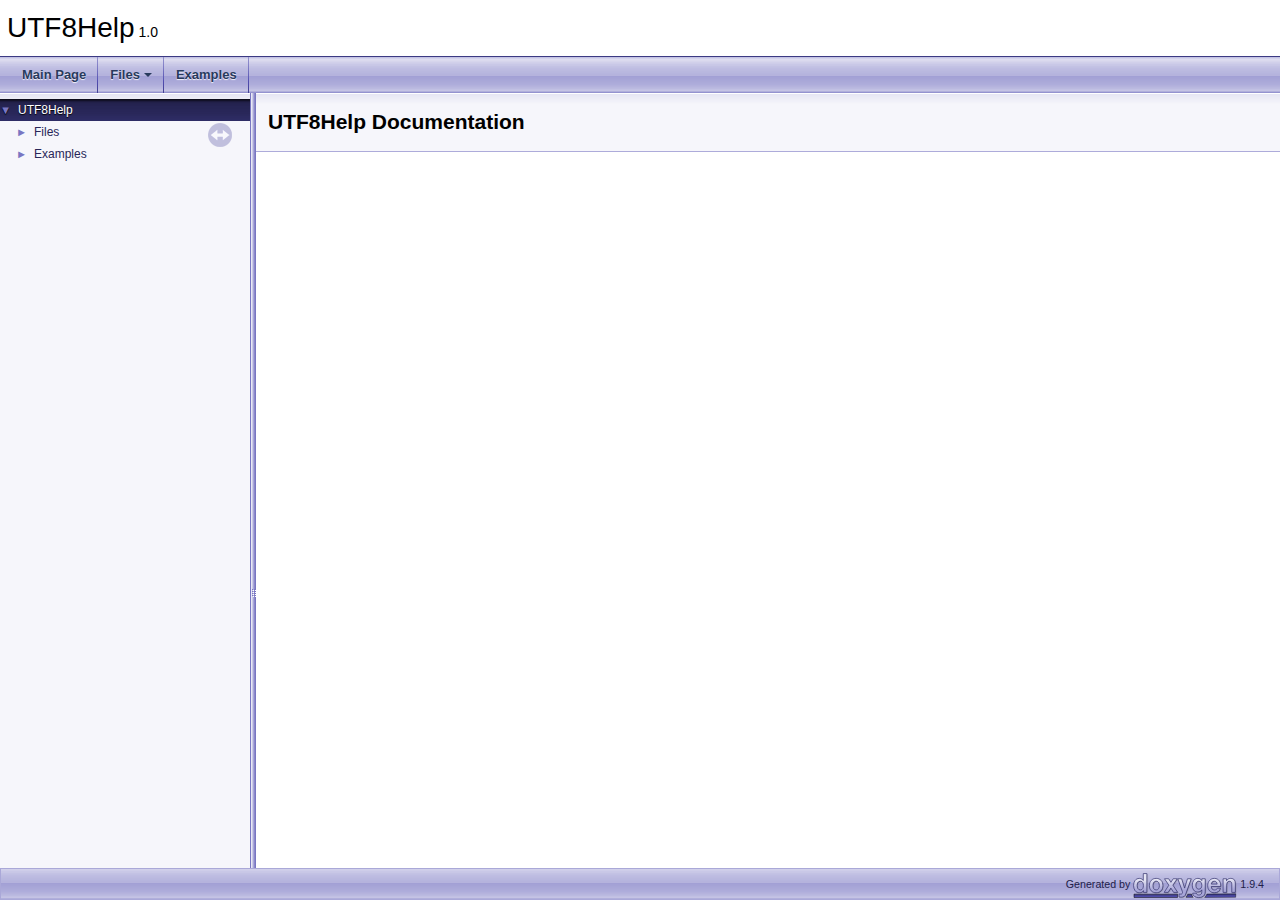
<file: html/index.html>
<!DOCTYPE html PUBLIC "-//W3C//DTD XHTML 1.0 Transitional//EN" "https://www.w3.org/TR/xhtml1/DTD/xhtml1-transitional.dtd">
<html xmlns="http://www.w3.org/1999/xhtml">
<head>
<meta http-equiv="Content-Type" content="text/xhtml;charset=UTF-8"/>
<meta http-equiv="X-UA-Compatible" content="IE=11"/>
<meta name="generator" content="Doxygen 1.9.4"/>
<meta name="viewport" content="width=device-width, initial-scale=1"/>
<title>UTF8Help: Main Page</title>
<link href="tabs.css" rel="stylesheet" type="text/css"/>
<script type="text/javascript" src="jquery.js"></script>
<script type="text/javascript" src="dynsections.js"></script>
<link href="navtree.css" rel="stylesheet" type="text/css"/>
<script type="text/javascript" src="resize.js"></script>
<script type="text/javascript" src="navtreedata.js"></script>
<script type="text/javascript" src="navtree.js"></script>
<link href="doxygen.css" rel="stylesheet" type="text/css" />
</head>
<body>
<div id="top"><!-- do not remove this div, it is closed by doxygen! -->
<div id="titlearea">
<table cellspacing="0" cellpadding="0">
 <tbody>
 <tr id="projectrow">
  <td id="projectalign">
   <div id="projectname">UTF8Help<span id="projectnumber">&#160;1.0</span>
   </div>
  </td>
 </tr>
 </tbody>
</table>
</div>
<!-- end header part -->
<!-- Generated by Doxygen 1.9.4 -->
<script type="text/javascript" src="menudata.js"></script>
<script type="text/javascript" src="menu.js"></script>
<script type="text/javascript">
/* @license magnet:?xt=urn:btih:d3d9a9a6595521f9666a5e94cc830dab83b65699&amp;dn=expat.txt MIT */
$(function() {
  initMenu('',false,false,'search.php','Search');
});
/* @license-end */
</script>
<div id="main-nav"></div>
</div><!-- top -->
<div id="side-nav" class="ui-resizable side-nav-resizable">
  <div id="nav-tree">
    <div id="nav-tree-contents">
      <div id="nav-sync" class="sync"></div>
    </div>
  </div>
  <div id="splitbar" style="-moz-user-select:none;" 
       class="ui-resizable-handle">
  </div>
</div>
<script type="text/javascript">
/* @license magnet:?xt=urn:btih:d3d9a9a6595521f9666a5e94cc830dab83b65699&amp;dn=expat.txt MIT */
$(document).ready(function(){initNavTree('index.html',''); initResizable(); });
/* @license-end */
</script>
<div id="doc-content">
<div class="header">
  <div class="headertitle"><div class="title">UTF8Help Documentation</div></div>
</div><!--header-->
<div class="contents">
</div><!-- contents -->
</div><!-- doc-content -->
<!-- start footer part -->
<div id="nav-path" class="navpath"><!-- id is needed for treeview function! -->
  <ul>
    <li class="footer">Generated by <a href="https://www.doxygen.org/index.html"><img class="footer" src="doxygen.svg" width="104" height="31" alt="doxygen"/></a> 1.9.4 </li>
  </ul>
</div>
</body>
</html>
</file>
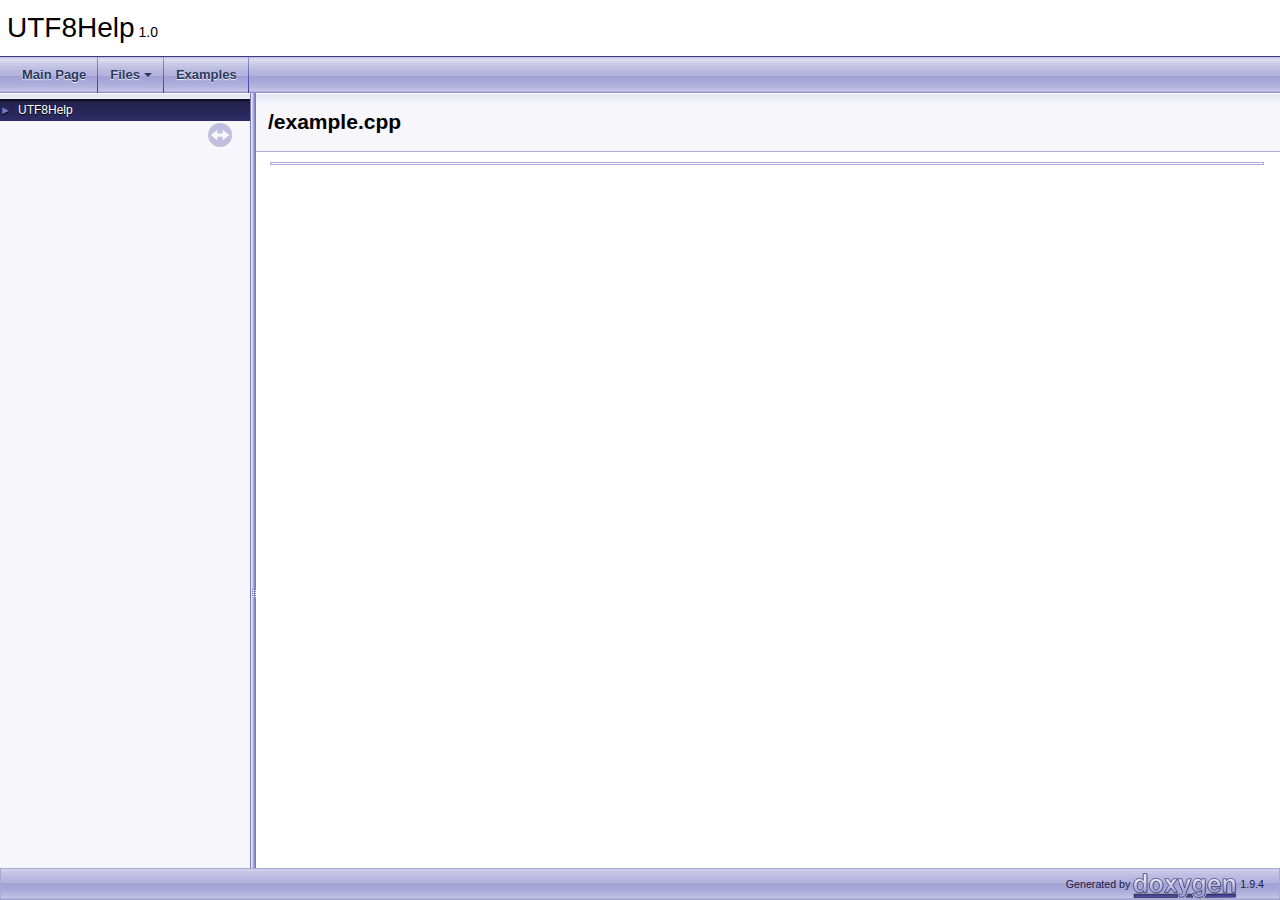
<file: html/_2example_8cpp-example.html>
<!DOCTYPE html PUBLIC "-//W3C//DTD XHTML 1.0 Transitional//EN" "https://www.w3.org/TR/xhtml1/DTD/xhtml1-transitional.dtd">
<html xmlns="http://www.w3.org/1999/xhtml">
<head>
<meta http-equiv="Content-Type" content="text/xhtml;charset=UTF-8"/>
<meta http-equiv="X-UA-Compatible" content="IE=11"/>
<meta name="generator" content="Doxygen 1.9.4"/>
<meta name="viewport" content="width=device-width, initial-scale=1"/>
<title>UTF8Help: /example.cpp</title>
<link href="tabs.css" rel="stylesheet" type="text/css"/>
<script type="text/javascript" src="jquery.js"></script>
<script type="text/javascript" src="dynsections.js"></script>
<link href="navtree.css" rel="stylesheet" type="text/css"/>
<script type="text/javascript" src="resize.js"></script>
<script type="text/javascript" src="navtreedata.js"></script>
<script type="text/javascript" src="navtree.js"></script>
<link href="doxygen.css" rel="stylesheet" type="text/css" />
</head>
<body>
<div id="top"><!-- do not remove this div, it is closed by doxygen! -->
<div id="titlearea">
<table cellspacing="0" cellpadding="0">
 <tbody>
 <tr id="projectrow">
  <td id="projectalign">
   <div id="projectname">UTF8Help<span id="projectnumber">&#160;1.0</span>
   </div>
  </td>
 </tr>
 </tbody>
</table>
</div>
<!-- end header part -->
<!-- Generated by Doxygen 1.9.4 -->
<script type="text/javascript" src="menudata.js"></script>
<script type="text/javascript" src="menu.js"></script>
<script type="text/javascript">
/* @license magnet:?xt=urn:btih:d3d9a9a6595521f9666a5e94cc830dab83b65699&amp;dn=expat.txt MIT */
$(function() {
  initMenu('',false,false,'search.php','Search');
});
/* @license-end */
</script>
<div id="main-nav"></div>
</div><!-- top -->
<div id="side-nav" class="ui-resizable side-nav-resizable">
  <div id="nav-tree">
    <div id="nav-tree-contents">
      <div id="nav-sync" class="sync"></div>
    </div>
  </div>
  <div id="splitbar" style="-moz-user-select:none;" 
       class="ui-resizable-handle">
  </div>
</div>
<script type="text/javascript">
/* @license magnet:?xt=urn:btih:d3d9a9a6595521f9666a5e94cc830dab83b65699&amp;dn=expat.txt MIT */
$(document).ready(function(){initNavTree('_2example_8cpp-example.html',''); initResizable(); });
/* @license-end */
</script>
<div id="doc-content">
<div class="header">
  <div class="headertitle"><div class="title">/example.cpp</div></div>
</div><!--header-->
<div class="contents">
<div class="fragment"> </div><!-- fragment --> </div><!-- contents -->
</div><!-- doc-content -->
<!-- start footer part -->
<div id="nav-path" class="navpath"><!-- id is needed for treeview function! -->
  <ul>
    <li class="footer">Generated by <a href="https://www.doxygen.org/index.html"><img class="footer" src="doxygen.svg" width="104" height="31" alt="doxygen"/></a> 1.9.4 </li>
  </ul>
</div>
</body>
</html>
</file>
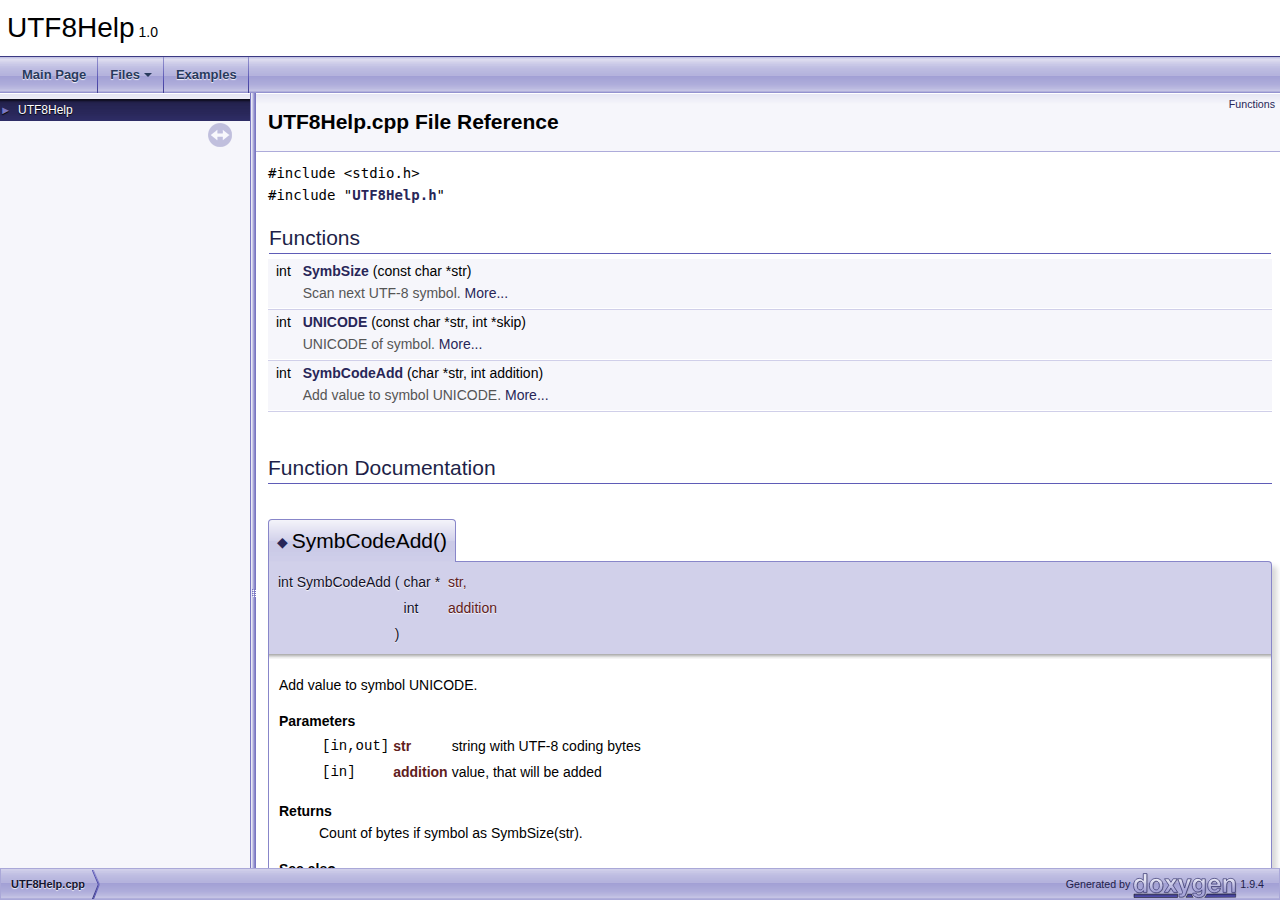
<file: html/_u_t_f8_help_8cpp.html>
<!DOCTYPE html PUBLIC "-//W3C//DTD XHTML 1.0 Transitional//EN" "https://www.w3.org/TR/xhtml1/DTD/xhtml1-transitional.dtd">
<html xmlns="http://www.w3.org/1999/xhtml">
<head>
<meta http-equiv="Content-Type" content="text/xhtml;charset=UTF-8"/>
<meta http-equiv="X-UA-Compatible" content="IE=11"/>
<meta name="generator" content="Doxygen 1.9.4"/>
<meta name="viewport" content="width=device-width, initial-scale=1"/>
<title>UTF8Help: UTF8Help.cpp File Reference</title>
<link href="tabs.css" rel="stylesheet" type="text/css"/>
<script type="text/javascript" src="jquery.js"></script>
<script type="text/javascript" src="dynsections.js"></script>
<link href="navtree.css" rel="stylesheet" type="text/css"/>
<script type="text/javascript" src="resize.js"></script>
<script type="text/javascript" src="navtreedata.js"></script>
<script type="text/javascript" src="navtree.js"></script>
<link href="doxygen.css" rel="stylesheet" type="text/css" />
</head>
<body>
<div id="top"><!-- do not remove this div, it is closed by doxygen! -->
<div id="titlearea">
<table cellspacing="0" cellpadding="0">
 <tbody>
 <tr id="projectrow">
  <td id="projectalign">
   <div id="projectname">UTF8Help<span id="projectnumber">&#160;1.0</span>
   </div>
  </td>
 </tr>
 </tbody>
</table>
</div>
<!-- end header part -->
<!-- Generated by Doxygen 1.9.4 -->
<script type="text/javascript" src="menudata.js"></script>
<script type="text/javascript" src="menu.js"></script>
<script type="text/javascript">
/* @license magnet:?xt=urn:btih:d3d9a9a6595521f9666a5e94cc830dab83b65699&amp;dn=expat.txt MIT */
$(function() {
  initMenu('',false,false,'search.php','Search');
});
/* @license-end */
</script>
<div id="main-nav"></div>
</div><!-- top -->
<div id="side-nav" class="ui-resizable side-nav-resizable">
  <div id="nav-tree">
    <div id="nav-tree-contents">
      <div id="nav-sync" class="sync"></div>
    </div>
  </div>
  <div id="splitbar" style="-moz-user-select:none;" 
       class="ui-resizable-handle">
  </div>
</div>
<script type="text/javascript">
/* @license magnet:?xt=urn:btih:d3d9a9a6595521f9666a5e94cc830dab83b65699&amp;dn=expat.txt MIT */
$(document).ready(function(){initNavTree('_u_t_f8_help_8cpp.html',''); initResizable(); });
/* @license-end */
</script>
<div id="doc-content">
<div class="header">
  <div class="summary">
<a href="#func-members">Functions</a>  </div>
  <div class="headertitle"><div class="title">UTF8Help.cpp File Reference</div></div>
</div><!--header-->
<div class="contents">
<div class="textblock"><code>#include &lt;stdio.h&gt;</code><br />
<code>#include &quot;<a class="el" href="_u_t_f8_help_8h_source.html">UTF8Help.h</a>&quot;</code><br />
</div><table class="memberdecls">
<tr class="heading"><td colspan="2"><h2 class="groupheader"><a id="func-members" name="func-members"></a>
Functions</h2></td></tr>
<tr class="memitem:a767e2b82d86d12be4941befbc778f289"><td class="memItemLeft" align="right" valign="top">int&#160;</td><td class="memItemRight" valign="bottom"><a class="el" href="_u_t_f8_help_8cpp.html#a767e2b82d86d12be4941befbc778f289">SymbSize</a> (const char *str)</td></tr>
<tr class="memdesc:a767e2b82d86d12be4941befbc778f289"><td class="mdescLeft">&#160;</td><td class="mdescRight">Scan next UTF-8 symbol.  <a href="_u_t_f8_help_8cpp.html#a767e2b82d86d12be4941befbc778f289">More...</a><br /></td></tr>
<tr class="separator:a767e2b82d86d12be4941befbc778f289"><td class="memSeparator" colspan="2">&#160;</td></tr>
<tr class="memitem:aa15079cd4887693b314e3a756ffab675"><td class="memItemLeft" align="right" valign="top">int&#160;</td><td class="memItemRight" valign="bottom"><a class="el" href="_u_t_f8_help_8cpp.html#aa15079cd4887693b314e3a756ffab675">UNICODE</a> (const char *str, int *skip)</td></tr>
<tr class="memdesc:aa15079cd4887693b314e3a756ffab675"><td class="mdescLeft">&#160;</td><td class="mdescRight">UNICODE of symbol.  <a href="_u_t_f8_help_8cpp.html#aa15079cd4887693b314e3a756ffab675">More...</a><br /></td></tr>
<tr class="separator:aa15079cd4887693b314e3a756ffab675"><td class="memSeparator" colspan="2">&#160;</td></tr>
<tr class="memitem:a9e73752aab5261cfc3b04923bfe0130e"><td class="memItemLeft" align="right" valign="top">int&#160;</td><td class="memItemRight" valign="bottom"><a class="el" href="_u_t_f8_help_8cpp.html#a9e73752aab5261cfc3b04923bfe0130e">SymbCodeAdd</a> (char *str, int addition)</td></tr>
<tr class="memdesc:a9e73752aab5261cfc3b04923bfe0130e"><td class="mdescLeft">&#160;</td><td class="mdescRight">Add value to symbol UNICODE.  <a href="_u_t_f8_help_8cpp.html#a9e73752aab5261cfc3b04923bfe0130e">More...</a><br /></td></tr>
<tr class="separator:a9e73752aab5261cfc3b04923bfe0130e"><td class="memSeparator" colspan="2">&#160;</td></tr>
</table>
<h2 class="groupheader">Function Documentation</h2>
<a id="a9e73752aab5261cfc3b04923bfe0130e" name="a9e73752aab5261cfc3b04923bfe0130e"></a>
<h2 class="memtitle"><span class="permalink"><a href="#a9e73752aab5261cfc3b04923bfe0130e">&#9670;&nbsp;</a></span>SymbCodeAdd()</h2>

<div class="memitem">
<div class="memproto">
      <table class="memname">
        <tr>
          <td class="memname">int SymbCodeAdd </td>
          <td>(</td>
          <td class="paramtype">char *&#160;</td>
          <td class="paramname"><em>str</em>, </td>
        </tr>
        <tr>
          <td class="paramkey"></td>
          <td></td>
          <td class="paramtype">int&#160;</td>
          <td class="paramname"><em>addition</em>&#160;</td>
        </tr>
        <tr>
          <td></td>
          <td>)</td>
          <td></td><td></td>
        </tr>
      </table>
</div><div class="memdoc">

<p>Add value to symbol UNICODE. </p>
<dl class="params"><dt>Parameters</dt><dd>
  <table class="params">
    <tr><td class="paramdir">[in,out]</td><td class="paramname">str</td><td>string with UTF-8 coding bytes </td></tr>
    <tr><td class="paramdir">[in]</td><td class="paramname">addition</td><td>value, that will be added</td></tr>
  </table>
  </dd>
</dl>
<dl class="section return"><dt>Returns</dt><dd>Count of bytes if symbol as SymbSize(str).</dd></dl>
<dl class="section see"><dt>See also</dt><dd><a class="el" href="_u_t_f8_help_8h.html#a767e2b82d86d12be4941befbc778f289" title="Scan next UTF-8 symbol.">SymbSize</a></dd></dl>
<dl class="section warning"><dt>Warning</dt><dd>Overflowing of 21 bits (max number of significal bits in UTF-8) leads to undefined behaviour </dd></dl>
<dl class="section examples"><dt>Examples</dt><dd><a class="el" href="example_8cpp-example.html#a2">example.cpp</a>.</dd>
</dl>

</div>
</div>
<a id="a767e2b82d86d12be4941befbc778f289" name="a767e2b82d86d12be4941befbc778f289"></a>
<h2 class="memtitle"><span class="permalink"><a href="#a767e2b82d86d12be4941befbc778f289">&#9670;&nbsp;</a></span>SymbSize()</h2>

<div class="memitem">
<div class="memproto">
      <table class="memname">
        <tr>
          <td class="memname">int SymbSize </td>
          <td>(</td>
          <td class="paramtype">const char *&#160;</td>
          <td class="paramname"><em>str</em></td><td>)</td>
          <td></td>
        </tr>
      </table>
</div><div class="memdoc">

<p>Scan next UTF-8 symbol. </p>
<dl class="params"><dt>Parameters</dt><dd>
  <table class="params">
    <tr><td class="paramdir">[in]</td><td class="paramname">str</td><td>string with UTF-8 coding bytes</td></tr>
  </table>
  </dd>
</dl>
<dl class="section return"><dt>Returns</dt><dd>Count of bytes in sympol which pointer str points. If str point at uncorrect byte, return 0. If str point at inner byte, return count of bytes to end but as negative value. </dd></dl>

</div>
</div>
<a id="aa15079cd4887693b314e3a756ffab675" name="aa15079cd4887693b314e3a756ffab675"></a>
<h2 class="memtitle"><span class="permalink"><a href="#aa15079cd4887693b314e3a756ffab675">&#9670;&nbsp;</a></span>UNICODE()</h2>

<div class="memitem">
<div class="memproto">
      <table class="memname">
        <tr>
          <td class="memname">int UNICODE </td>
          <td>(</td>
          <td class="paramtype">const char *&#160;</td>
          <td class="paramname"><em>str</em>, </td>
        </tr>
        <tr>
          <td class="paramkey"></td>
          <td></td>
          <td class="paramtype">int *&#160;</td>
          <td class="paramname"><em>skip</em> = <code>nullptr</code>&#160;</td>
        </tr>
        <tr>
          <td></td>
          <td>)</td>
          <td></td><td></td>
        </tr>
      </table>
</div><div class="memdoc">

<p>UNICODE of symbol. </p>
<dl class="params"><dt>Parameters</dt><dd>
  <table class="params">
    <tr><td class="paramdir">[in]</td><td class="paramname">str</td><td>string with UTF-8 coding bytes </td></tr>
    <tr><td class="paramdir">[out]</td><td class="paramname">skip</td><td>(optional) write size of readed symbol as SymbSize</td></tr>
  </table>
  </dd>
</dl>
<dl class="section return"><dt>Returns</dt><dd>Return UNICODE of symbol that str points at.</dd></dl>
<dl class="section see"><dt>See also</dt><dd><a class="el" href="_u_t_f8_help_8h.html#a767e2b82d86d12be4941befbc778f289" title="Scan next UTF-8 symbol.">SymbSize</a> </dd></dl>
<dl class="section examples"><dt>Examples</dt><dd><a class="el" href="example_8cpp-example.html#a1">example.cpp</a>.</dd>
</dl>

</div>
</div>
</div><!-- contents -->
</div><!-- doc-content -->
<!-- start footer part -->
<div id="nav-path" class="navpath"><!-- id is needed for treeview function! -->
  <ul>
    <li class="navelem"><a class="el" href="_u_t_f8_help_8cpp.html">UTF8Help.cpp</a></li>
    <li class="footer">Generated by <a href="https://www.doxygen.org/index.html"><img class="footer" src="doxygen.svg" width="104" height="31" alt="doxygen"/></a> 1.9.4 </li>
  </ul>
</div>
</body>
</html>
</file>
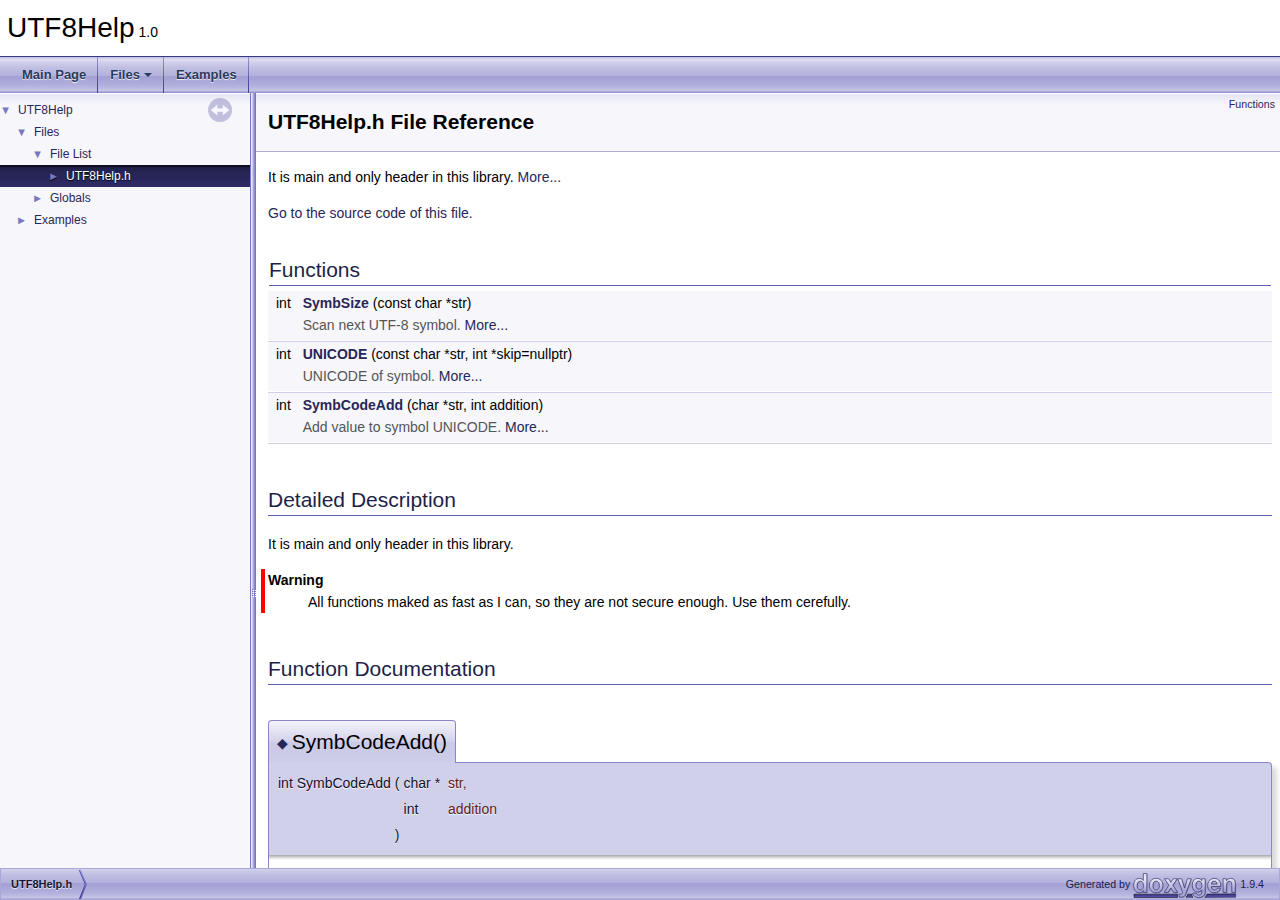
<file: html/_u_t_f8_help_8h.html>
<!DOCTYPE html PUBLIC "-//W3C//DTD XHTML 1.0 Transitional//EN" "https://www.w3.org/TR/xhtml1/DTD/xhtml1-transitional.dtd">
<html xmlns="http://www.w3.org/1999/xhtml">
<head>
<meta http-equiv="Content-Type" content="text/xhtml;charset=UTF-8"/>
<meta http-equiv="X-UA-Compatible" content="IE=11"/>
<meta name="generator" content="Doxygen 1.9.4"/>
<meta name="viewport" content="width=device-width, initial-scale=1"/>
<title>UTF8Help: UTF8Help.h File Reference</title>
<link href="tabs.css" rel="stylesheet" type="text/css"/>
<script type="text/javascript" src="jquery.js"></script>
<script type="text/javascript" src="dynsections.js"></script>
<link href="navtree.css" rel="stylesheet" type="text/css"/>
<script type="text/javascript" src="resize.js"></script>
<script type="text/javascript" src="navtreedata.js"></script>
<script type="text/javascript" src="navtree.js"></script>
<link href="doxygen.css" rel="stylesheet" type="text/css" />
</head>
<body>
<div id="top"><!-- do not remove this div, it is closed by doxygen! -->
<div id="titlearea">
<table cellspacing="0" cellpadding="0">
 <tbody>
 <tr id="projectrow">
  <td id="projectalign">
   <div id="projectname">UTF8Help<span id="projectnumber">&#160;1.0</span>
   </div>
  </td>
 </tr>
 </tbody>
</table>
</div>
<!-- end header part -->
<!-- Generated by Doxygen 1.9.4 -->
<script type="text/javascript" src="menudata.js"></script>
<script type="text/javascript" src="menu.js"></script>
<script type="text/javascript">
/* @license magnet:?xt=urn:btih:d3d9a9a6595521f9666a5e94cc830dab83b65699&amp;dn=expat.txt MIT */
$(function() {
  initMenu('',false,false,'search.php','Search');
});
/* @license-end */
</script>
<div id="main-nav"></div>
</div><!-- top -->
<div id="side-nav" class="ui-resizable side-nav-resizable">
  <div id="nav-tree">
    <div id="nav-tree-contents">
      <div id="nav-sync" class="sync"></div>
    </div>
  </div>
  <div id="splitbar" style="-moz-user-select:none;" 
       class="ui-resizable-handle">
  </div>
</div>
<script type="text/javascript">
/* @license magnet:?xt=urn:btih:d3d9a9a6595521f9666a5e94cc830dab83b65699&amp;dn=expat.txt MIT */
$(document).ready(function(){initNavTree('_u_t_f8_help_8h.html',''); initResizable(); });
/* @license-end */
</script>
<div id="doc-content">
<div class="header">
  <div class="summary">
<a href="#func-members">Functions</a>  </div>
  <div class="headertitle"><div class="title">UTF8Help.h File Reference</div></div>
</div><!--header-->
<div class="contents">

<p>It is main and only header in this library.  
<a href="#details">More...</a></p>

<p><a href="_u_t_f8_help_8h_source.html">Go to the source code of this file.</a></p>
<table class="memberdecls">
<tr class="heading"><td colspan="2"><h2 class="groupheader"><a id="func-members" name="func-members"></a>
Functions</h2></td></tr>
<tr class="memitem:a767e2b82d86d12be4941befbc778f289"><td class="memItemLeft" align="right" valign="top">int&#160;</td><td class="memItemRight" valign="bottom"><a class="el" href="_u_t_f8_help_8h.html#a767e2b82d86d12be4941befbc778f289">SymbSize</a> (const char *str)</td></tr>
<tr class="memdesc:a767e2b82d86d12be4941befbc778f289"><td class="mdescLeft">&#160;</td><td class="mdescRight">Scan next UTF-8 symbol.  <a href="_u_t_f8_help_8h.html#a767e2b82d86d12be4941befbc778f289">More...</a><br /></td></tr>
<tr class="separator:a767e2b82d86d12be4941befbc778f289"><td class="memSeparator" colspan="2">&#160;</td></tr>
<tr class="memitem:ac72bcb8dbb3f7f3f09d6eeab8b1fab4b"><td class="memItemLeft" align="right" valign="top">int&#160;</td><td class="memItemRight" valign="bottom"><a class="el" href="_u_t_f8_help_8h.html#ac72bcb8dbb3f7f3f09d6eeab8b1fab4b">UNICODE</a> (const char *str, int *skip=nullptr)</td></tr>
<tr class="memdesc:ac72bcb8dbb3f7f3f09d6eeab8b1fab4b"><td class="mdescLeft">&#160;</td><td class="mdescRight">UNICODE of symbol.  <a href="_u_t_f8_help_8h.html#ac72bcb8dbb3f7f3f09d6eeab8b1fab4b">More...</a><br /></td></tr>
<tr class="separator:ac72bcb8dbb3f7f3f09d6eeab8b1fab4b"><td class="memSeparator" colspan="2">&#160;</td></tr>
<tr class="memitem:a9e73752aab5261cfc3b04923bfe0130e"><td class="memItemLeft" align="right" valign="top">int&#160;</td><td class="memItemRight" valign="bottom"><a class="el" href="_u_t_f8_help_8h.html#a9e73752aab5261cfc3b04923bfe0130e">SymbCodeAdd</a> (char *str, int addition)</td></tr>
<tr class="memdesc:a9e73752aab5261cfc3b04923bfe0130e"><td class="mdescLeft">&#160;</td><td class="mdescRight">Add value to symbol UNICODE.  <a href="_u_t_f8_help_8h.html#a9e73752aab5261cfc3b04923bfe0130e">More...</a><br /></td></tr>
<tr class="separator:a9e73752aab5261cfc3b04923bfe0130e"><td class="memSeparator" colspan="2">&#160;</td></tr>
</table>
<a name="details" id="details"></a><h2 class="groupheader">Detailed Description</h2>
<div class="textblock"><p >It is main and only header in this library. </p>
<dl class="section warning"><dt>Warning</dt><dd>All functions maked as fast as I can, so they are not secure enough. Use them cerefully. </dd></dl>
</div><h2 class="groupheader">Function Documentation</h2>
<a id="a9e73752aab5261cfc3b04923bfe0130e" name="a9e73752aab5261cfc3b04923bfe0130e"></a>
<h2 class="memtitle"><span class="permalink"><a href="#a9e73752aab5261cfc3b04923bfe0130e">&#9670;&nbsp;</a></span>SymbCodeAdd()</h2>

<div class="memitem">
<div class="memproto">
      <table class="memname">
        <tr>
          <td class="memname">int SymbCodeAdd </td>
          <td>(</td>
          <td class="paramtype">char *&#160;</td>
          <td class="paramname"><em>str</em>, </td>
        </tr>
        <tr>
          <td class="paramkey"></td>
          <td></td>
          <td class="paramtype">int&#160;</td>
          <td class="paramname"><em>addition</em>&#160;</td>
        </tr>
        <tr>
          <td></td>
          <td>)</td>
          <td></td><td></td>
        </tr>
      </table>
</div><div class="memdoc">

<p>Add value to symbol UNICODE. </p>
<dl class="params"><dt>Parameters</dt><dd>
  <table class="params">
    <tr><td class="paramdir">[in,out]</td><td class="paramname">str</td><td>string with UTF-8 coding bytes </td></tr>
    <tr><td class="paramdir">[in]</td><td class="paramname">addition</td><td>value, that will be added</td></tr>
  </table>
  </dd>
</dl>
<dl class="section return"><dt>Returns</dt><dd>Count of bytes if symbol as SymbSize(str).</dd></dl>
<dl class="section see"><dt>See also</dt><dd><a class="el" href="_u_t_f8_help_8h.html#a767e2b82d86d12be4941befbc778f289" title="Scan next UTF-8 symbol.">SymbSize</a></dd></dl>
<dl class="section warning"><dt>Warning</dt><dd>Overflowing of 21 bits (max number of significal bits in UTF-8) leads to undefined behaviour </dd></dl>
<dl class="section examples"><dt>Examples</dt><dd><a class="el" href="example_8cpp-example.html#a1">example.cpp</a>.</dd>
</dl>

</div>
</div>
<a id="a767e2b82d86d12be4941befbc778f289" name="a767e2b82d86d12be4941befbc778f289"></a>
<h2 class="memtitle"><span class="permalink"><a href="#a767e2b82d86d12be4941befbc778f289">&#9670;&nbsp;</a></span>SymbSize()</h2>

<div class="memitem">
<div class="memproto">
      <table class="memname">
        <tr>
          <td class="memname">int SymbSize </td>
          <td>(</td>
          <td class="paramtype">const char *&#160;</td>
          <td class="paramname"><em>str</em></td><td>)</td>
          <td></td>
        </tr>
      </table>
</div><div class="memdoc">

<p>Scan next UTF-8 symbol. </p>
<dl class="params"><dt>Parameters</dt><dd>
  <table class="params">
    <tr><td class="paramdir">[in]</td><td class="paramname">str</td><td>string with UTF-8 coding bytes</td></tr>
  </table>
  </dd>
</dl>
<dl class="section return"><dt>Returns</dt><dd>Count of bytes in sympol which pointer str points. If str point at uncorrect byte, return 0. If str point at inner byte, return count of bytes to end but as negative value. </dd></dl>

</div>
</div>
<a id="ac72bcb8dbb3f7f3f09d6eeab8b1fab4b" name="ac72bcb8dbb3f7f3f09d6eeab8b1fab4b"></a>
<h2 class="memtitle"><span class="permalink"><a href="#ac72bcb8dbb3f7f3f09d6eeab8b1fab4b">&#9670;&nbsp;</a></span>UNICODE()</h2>

<div class="memitem">
<div class="memproto">
      <table class="memname">
        <tr>
          <td class="memname">int UNICODE </td>
          <td>(</td>
          <td class="paramtype">const char *&#160;</td>
          <td class="paramname"><em>str</em>, </td>
        </tr>
        <tr>
          <td class="paramkey"></td>
          <td></td>
          <td class="paramtype">int *&#160;</td>
          <td class="paramname"><em>skip</em> = <code>nullptr</code>&#160;</td>
        </tr>
        <tr>
          <td></td>
          <td>)</td>
          <td></td><td></td>
        </tr>
      </table>
</div><div class="memdoc">

<p>UNICODE of symbol. </p>
<dl class="params"><dt>Parameters</dt><dd>
  <table class="params">
    <tr><td class="paramdir">[in]</td><td class="paramname">str</td><td>string with UTF-8 coding bytes </td></tr>
    <tr><td class="paramdir">[out]</td><td class="paramname">skip</td><td>(optional) write size of readed symbol as SymbSize</td></tr>
  </table>
  </dd>
</dl>
<dl class="section return"><dt>Returns</dt><dd>Return UNICODE of symbol that str points at.</dd></dl>
<dl class="section see"><dt>See also</dt><dd><a class="el" href="_u_t_f8_help_8h.html#a767e2b82d86d12be4941befbc778f289" title="Scan next UTF-8 symbol.">SymbSize</a> </dd></dl>
<dl class="section examples"><dt>Examples</dt><dd><a class="el" href="example_8cpp-example.html#a0">example.cpp</a>.</dd>
</dl>

</div>
</div>
</div><!-- contents -->
</div><!-- doc-content -->
<!-- start footer part -->
<div id="nav-path" class="navpath"><!-- id is needed for treeview function! -->
  <ul>
    <li class="navelem"><a class="el" href="_u_t_f8_help_8h.html">UTF8Help.h</a></li>
    <li class="footer">Generated by <a href="https://www.doxygen.org/index.html"><img class="footer" src="doxygen.svg" width="104" height="31" alt="doxygen"/></a> 1.9.4 </li>
  </ul>
</div>
</body>
</html>
</file>
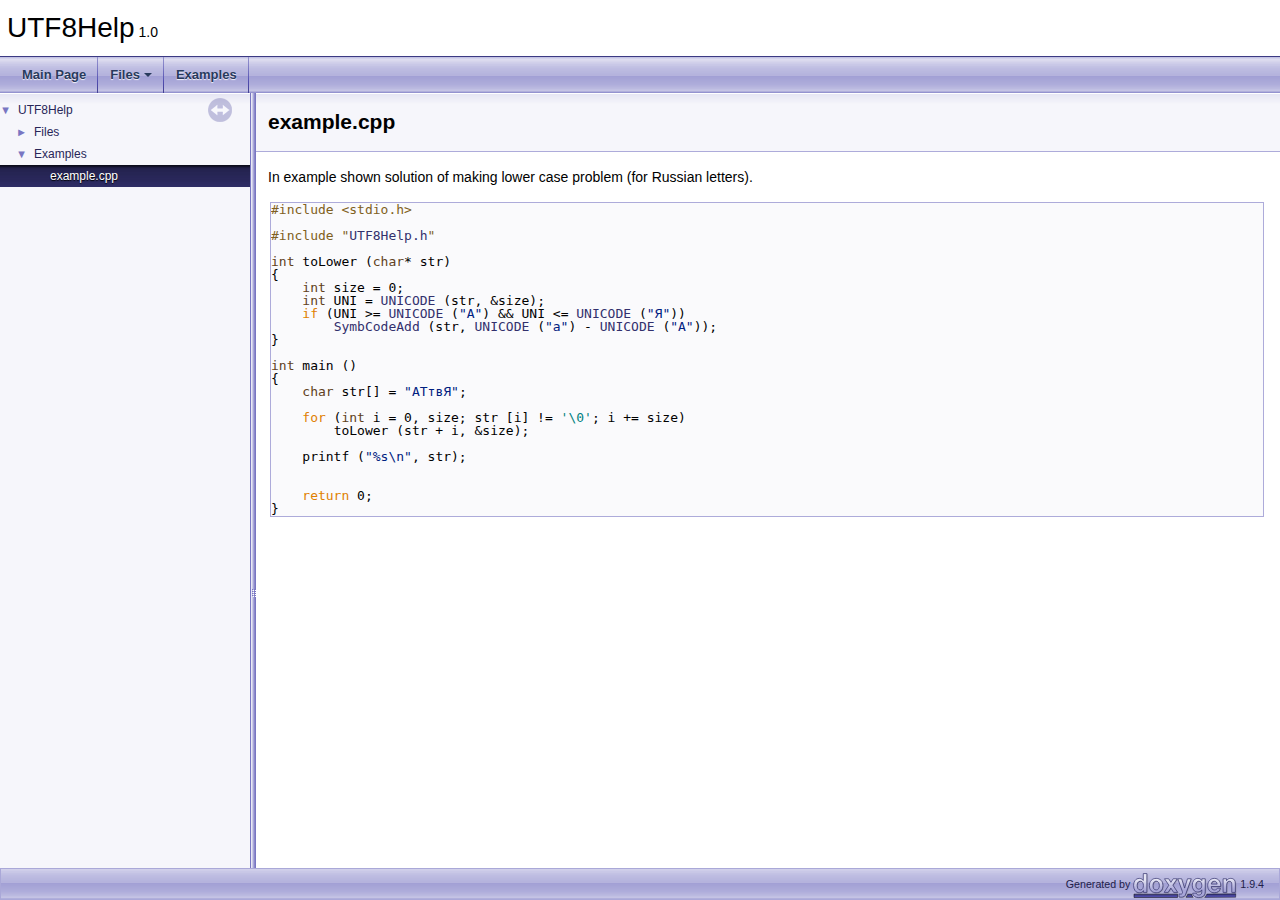
<file: html/example_8cpp-example.html>
<!DOCTYPE html PUBLIC "-//W3C//DTD XHTML 1.0 Transitional//EN" "https://www.w3.org/TR/xhtml1/DTD/xhtml1-transitional.dtd">
<html xmlns="http://www.w3.org/1999/xhtml">
<head>
<meta http-equiv="Content-Type" content="text/xhtml;charset=UTF-8"/>
<meta http-equiv="X-UA-Compatible" content="IE=11"/>
<meta name="generator" content="Doxygen 1.9.4"/>
<meta name="viewport" content="width=device-width, initial-scale=1"/>
<title>UTF8Help: example.cpp</title>
<link href="tabs.css" rel="stylesheet" type="text/css"/>
<script type="text/javascript" src="jquery.js"></script>
<script type="text/javascript" src="dynsections.js"></script>
<link href="navtree.css" rel="stylesheet" type="text/css"/>
<script type="text/javascript" src="resize.js"></script>
<script type="text/javascript" src="navtreedata.js"></script>
<script type="text/javascript" src="navtree.js"></script>
<link href="doxygen.css" rel="stylesheet" type="text/css" />
</head>
<body>
<div id="top"><!-- do not remove this div, it is closed by doxygen! -->
<div id="titlearea">
<table cellspacing="0" cellpadding="0">
 <tbody>
 <tr id="projectrow">
  <td id="projectalign">
   <div id="projectname">UTF8Help<span id="projectnumber">&#160;1.0</span>
   </div>
  </td>
 </tr>
 </tbody>
</table>
</div>
<!-- end header part -->
<!-- Generated by Doxygen 1.9.4 -->
<script type="text/javascript" src="menudata.js"></script>
<script type="text/javascript" src="menu.js"></script>
<script type="text/javascript">
/* @license magnet:?xt=urn:btih:d3d9a9a6595521f9666a5e94cc830dab83b65699&amp;dn=expat.txt MIT */
$(function() {
  initMenu('',false,false,'search.php','Search');
});
/* @license-end */
</script>
<div id="main-nav"></div>
</div><!-- top -->
<div id="side-nav" class="ui-resizable side-nav-resizable">
  <div id="nav-tree">
    <div id="nav-tree-contents">
      <div id="nav-sync" class="sync"></div>
    </div>
  </div>
  <div id="splitbar" style="-moz-user-select:none;" 
       class="ui-resizable-handle">
  </div>
</div>
<script type="text/javascript">
/* @license magnet:?xt=urn:btih:d3d9a9a6595521f9666a5e94cc830dab83b65699&amp;dn=expat.txt MIT */
$(document).ready(function(){initNavTree('example_8cpp-example.html',''); initResizable(); });
/* @license-end */
</script>
<div id="doc-content">
<div class="header">
  <div class="headertitle"><div class="title">example.cpp</div></div>
</div><!--header-->
<div class="contents">
<p >In example shown solution of making lower case problem (for Russian letters).</p>
<div class="fragment"><div class="line"><span class="preprocessor">#include &lt;stdio.h&gt;</span></div>
<div class="line"> </div>
<div class="line"><span class="preprocessor">#include &quot;<a class="code" href="_u_t_f8_help_8h.html">UTF8Help.h</a>&quot;</span></div>
<div class="line"> </div>
<div class="line"><span class="keywordtype">int</span> toLower (<span class="keywordtype">char</span>* str)</div>
<div class="line">{</div>
<div class="line">    <span class="keywordtype">int</span> size = 0;</div>
<div class="line">    <span class="keywordtype">int</span> UNI = <a id="a0" name="a0"></a><a class="code hl_function" href="_u_t_f8_help_8h.html#ac72bcb8dbb3f7f3f09d6eeab8b1fab4b">UNICODE</a> (str, &amp;size);</div>
<div class="line">    <span class="keywordflow">if</span> (UNI &gt;= <a class="code hl_function" href="_u_t_f8_help_8h.html#ac72bcb8dbb3f7f3f09d6eeab8b1fab4b">UNICODE</a> (<span class="stringliteral">&quot;А&quot;</span>) &amp;&amp; UNI &lt;= <a class="code hl_function" href="_u_t_f8_help_8h.html#ac72bcb8dbb3f7f3f09d6eeab8b1fab4b">UNICODE</a> (<span class="stringliteral">&quot;Я&quot;</span>))</div>
<div class="line">        <a id="a1" name="a1"></a><a class="code hl_function" href="_u_t_f8_help_8h.html#a9e73752aab5261cfc3b04923bfe0130e">SymbCodeAdd</a> (str, <a class="code hl_function" href="_u_t_f8_help_8h.html#ac72bcb8dbb3f7f3f09d6eeab8b1fab4b">UNICODE</a> (<span class="stringliteral">&quot;а&quot;</span>) - <a class="code hl_function" href="_u_t_f8_help_8h.html#ac72bcb8dbb3f7f3f09d6eeab8b1fab4b">UNICODE</a> (<span class="stringliteral">&quot;А&quot;</span>));</div>
<div class="line">}</div>
<div class="line"> </div>
<div class="line"><span class="keywordtype">int</span> main ()</div>
<div class="line">{</div>
<div class="line">    <span class="keywordtype">char</span> str[] = <span class="stringliteral">&quot;АТтвЯ&quot;</span>;</div>
<div class="line"> </div>
<div class="line">    <span class="keywordflow">for</span> (<span class="keywordtype">int</span> i = 0, size; str [i] != <span class="charliteral">&#39;\0&#39;</span>; i += size) </div>
<div class="line">        toLower (str + i, &amp;size);</div>
<div class="line"> </div>
<div class="line">    printf (<span class="stringliteral">&quot;%s\n&quot;</span>, str);</div>
<div class="line"> </div>
<div class="line"> </div>
<div class="line">    <span class="keywordflow">return</span> 0;</div>
<div class="line">}</div>
<div class="ttc" id="a_u_t_f8_help_8h_html"><div class="ttname"><a href="_u_t_f8_help_8h.html">UTF8Help.h</a></div><div class="ttdoc">It is main and only header in this library.</div></div>
<div class="ttc" id="a_u_t_f8_help_8h_html_a9e73752aab5261cfc3b04923bfe0130e"><div class="ttname"><a href="_u_t_f8_help_8h.html#a9e73752aab5261cfc3b04923bfe0130e">SymbCodeAdd</a></div><div class="ttdeci">int SymbCodeAdd(char *str, int addition)</div><div class="ttdoc">Add value to symbol UNICODE.</div><div class="ttdef"><b>Definition:</b> UTF8Help.cpp:66</div></div>
<div class="ttc" id="a_u_t_f8_help_8h_html_ac72bcb8dbb3f7f3f09d6eeab8b1fab4b"><div class="ttname"><a href="_u_t_f8_help_8h.html#ac72bcb8dbb3f7f3f09d6eeab8b1fab4b">UNICODE</a></div><div class="ttdeci">int UNICODE(const char *str, int *skip=nullptr)</div><div class="ttdoc">UNICODE of symbol.</div><div class="ttdef"><b>Definition:</b> UTF8Help.cpp:26</div></div>
</div><!-- fragment --> </div><!-- contents -->
</div><!-- doc-content -->
<!-- start footer part -->
<div id="nav-path" class="navpath"><!-- id is needed for treeview function! -->
  <ul>
    <li class="footer">Generated by <a href="https://www.doxygen.org/index.html"><img class="footer" src="doxygen.svg" width="104" height="31" alt="doxygen"/></a> 1.9.4 </li>
  </ul>
</div>
</body>
</html>
</file>
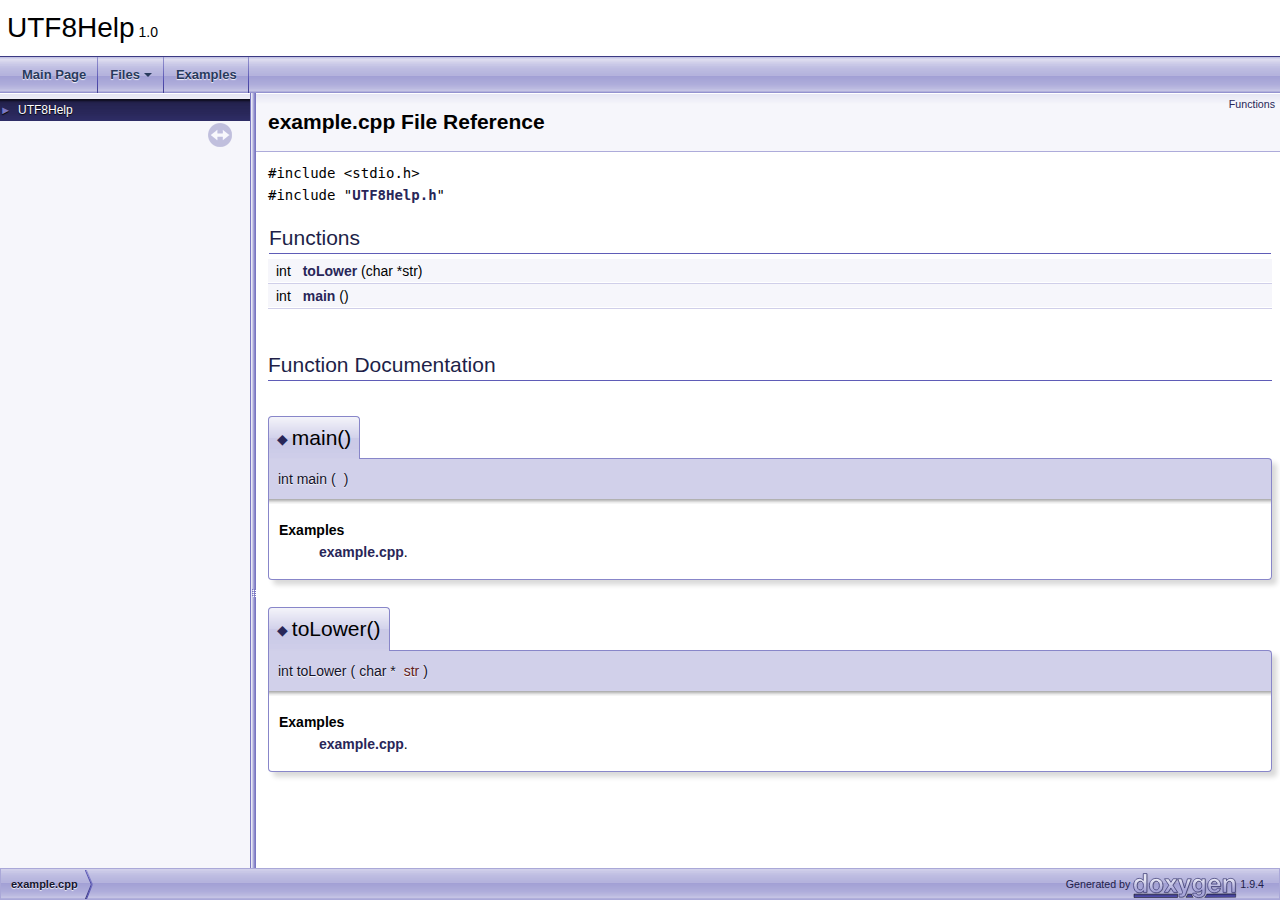
<file: html/example_8cpp.html>
<!DOCTYPE html PUBLIC "-//W3C//DTD XHTML 1.0 Transitional//EN" "https://www.w3.org/TR/xhtml1/DTD/xhtml1-transitional.dtd">
<html xmlns="http://www.w3.org/1999/xhtml">
<head>
<meta http-equiv="Content-Type" content="text/xhtml;charset=UTF-8"/>
<meta http-equiv="X-UA-Compatible" content="IE=11"/>
<meta name="generator" content="Doxygen 1.9.4"/>
<meta name="viewport" content="width=device-width, initial-scale=1"/>
<title>UTF8Help: example.cpp File Reference</title>
<link href="tabs.css" rel="stylesheet" type="text/css"/>
<script type="text/javascript" src="jquery.js"></script>
<script type="text/javascript" src="dynsections.js"></script>
<link href="navtree.css" rel="stylesheet" type="text/css"/>
<script type="text/javascript" src="resize.js"></script>
<script type="text/javascript" src="navtreedata.js"></script>
<script type="text/javascript" src="navtree.js"></script>
<link href="doxygen.css" rel="stylesheet" type="text/css" />
</head>
<body>
<div id="top"><!-- do not remove this div, it is closed by doxygen! -->
<div id="titlearea">
<table cellspacing="0" cellpadding="0">
 <tbody>
 <tr id="projectrow">
  <td id="projectalign">
   <div id="projectname">UTF8Help<span id="projectnumber">&#160;1.0</span>
   </div>
  </td>
 </tr>
 </tbody>
</table>
</div>
<!-- end header part -->
<!-- Generated by Doxygen 1.9.4 -->
<script type="text/javascript" src="menudata.js"></script>
<script type="text/javascript" src="menu.js"></script>
<script type="text/javascript">
/* @license magnet:?xt=urn:btih:d3d9a9a6595521f9666a5e94cc830dab83b65699&amp;dn=expat.txt MIT */
$(function() {
  initMenu('',false,false,'search.php','Search');
});
/* @license-end */
</script>
<div id="main-nav"></div>
</div><!-- top -->
<div id="side-nav" class="ui-resizable side-nav-resizable">
  <div id="nav-tree">
    <div id="nav-tree-contents">
      <div id="nav-sync" class="sync"></div>
    </div>
  </div>
  <div id="splitbar" style="-moz-user-select:none;" 
       class="ui-resizable-handle">
  </div>
</div>
<script type="text/javascript">
/* @license magnet:?xt=urn:btih:d3d9a9a6595521f9666a5e94cc830dab83b65699&amp;dn=expat.txt MIT */
$(document).ready(function(){initNavTree('example_8cpp.html',''); initResizable(); });
/* @license-end */
</script>
<div id="doc-content">
<div class="header">
  <div class="summary">
<a href="#func-members">Functions</a>  </div>
  <div class="headertitle"><div class="title">example.cpp File Reference</div></div>
</div><!--header-->
<div class="contents">
<div class="textblock"><code>#include &lt;stdio.h&gt;</code><br />
<code>#include &quot;<a class="el" href="_u_t_f8_help_8h_source.html">UTF8Help.h</a>&quot;</code><br />
</div><table class="memberdecls">
<tr class="heading"><td colspan="2"><h2 class="groupheader"><a id="func-members" name="func-members"></a>
Functions</h2></td></tr>
<tr class="memitem:a3c95f2ffc06f0eb90561289350813d75"><td class="memItemLeft" align="right" valign="top">int&#160;</td><td class="memItemRight" valign="bottom"><a class="el" href="example_8cpp.html#a3c95f2ffc06f0eb90561289350813d75">toLower</a> (char *str)</td></tr>
<tr class="separator:a3c95f2ffc06f0eb90561289350813d75"><td class="memSeparator" colspan="2">&#160;</td></tr>
<tr class="memitem:ae66f6b31b5ad750f1fe042a706a4e3d4"><td class="memItemLeft" align="right" valign="top">int&#160;</td><td class="memItemRight" valign="bottom"><a class="el" href="example_8cpp.html#ae66f6b31b5ad750f1fe042a706a4e3d4">main</a> ()</td></tr>
<tr class="separator:ae66f6b31b5ad750f1fe042a706a4e3d4"><td class="memSeparator" colspan="2">&#160;</td></tr>
</table>
<h2 class="groupheader">Function Documentation</h2>
<a id="ae66f6b31b5ad750f1fe042a706a4e3d4" name="ae66f6b31b5ad750f1fe042a706a4e3d4"></a>
<h2 class="memtitle"><span class="permalink"><a href="#ae66f6b31b5ad750f1fe042a706a4e3d4">&#9670;&nbsp;</a></span>main()</h2>

<div class="memitem">
<div class="memproto">
      <table class="memname">
        <tr>
          <td class="memname">int main </td>
          <td>(</td>
          <td class="paramname"></td><td>)</td>
          <td></td>
        </tr>
      </table>
</div><div class="memdoc">
<dl class="section examples"><dt>Examples</dt><dd><a class="el" href="example_8cpp-example.html#a3">example.cpp</a>.</dd>
</dl>

</div>
</div>
<a id="a3c95f2ffc06f0eb90561289350813d75" name="a3c95f2ffc06f0eb90561289350813d75"></a>
<h2 class="memtitle"><span class="permalink"><a href="#a3c95f2ffc06f0eb90561289350813d75">&#9670;&nbsp;</a></span>toLower()</h2>

<div class="memitem">
<div class="memproto">
      <table class="memname">
        <tr>
          <td class="memname">int toLower </td>
          <td>(</td>
          <td class="paramtype">char *&#160;</td>
          <td class="paramname"><em>str</em></td><td>)</td>
          <td></td>
        </tr>
      </table>
</div><div class="memdoc">
<dl class="section examples"><dt>Examples</dt><dd><a class="el" href="example_8cpp-example.html#a0">example.cpp</a>.</dd>
</dl>

</div>
</div>
</div><!-- contents -->
</div><!-- doc-content -->
<!-- start footer part -->
<div id="nav-path" class="navpath"><!-- id is needed for treeview function! -->
  <ul>
    <li class="navelem"><a class="el" href="example_8cpp.html">example.cpp</a></li>
    <li class="footer">Generated by <a href="https://www.doxygen.org/index.html"><img class="footer" src="doxygen.svg" width="104" height="31" alt="doxygen"/></a> 1.9.4 </li>
  </ul>
</div>
</body>
</html>
</file>
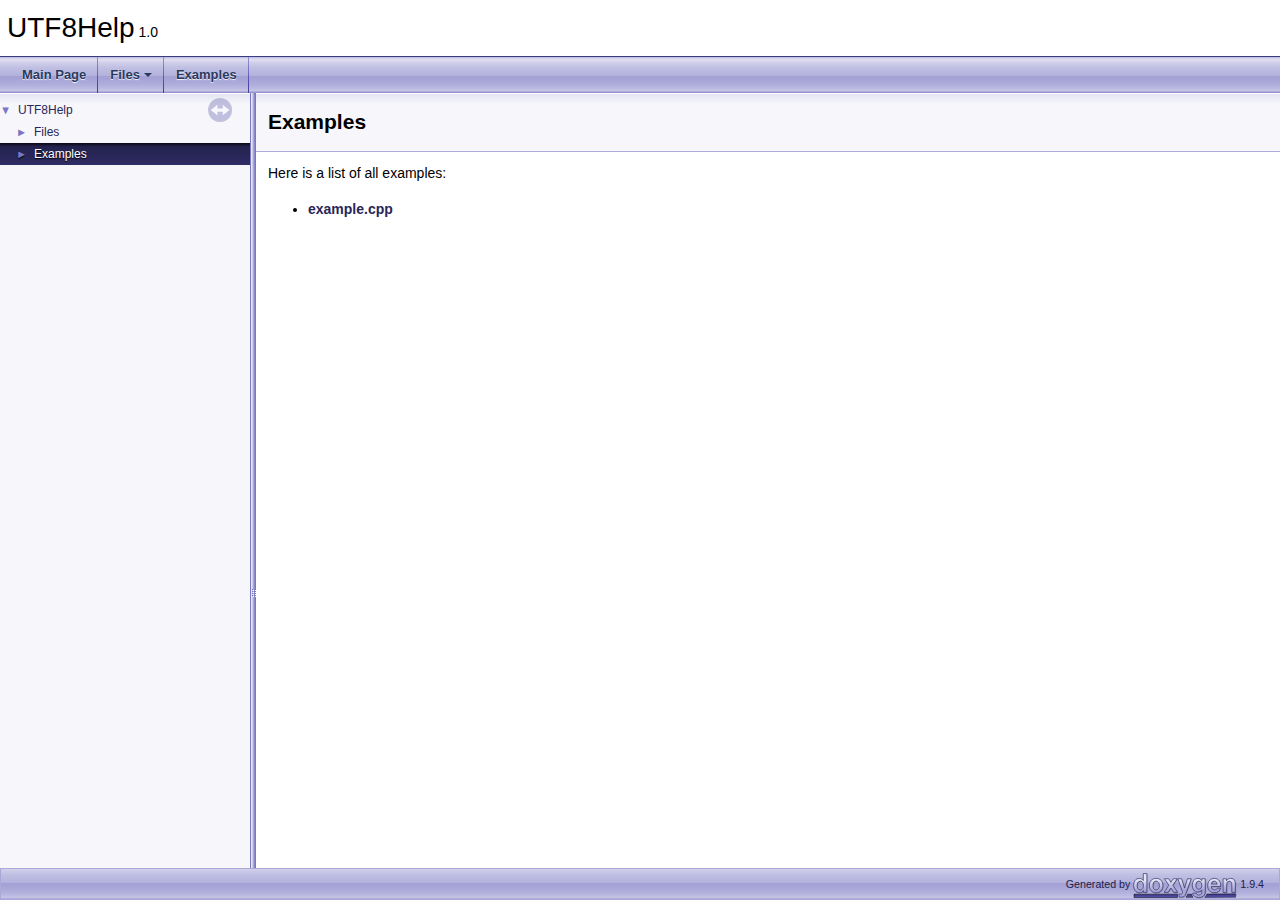
<file: html/examples.html>
<!DOCTYPE html PUBLIC "-//W3C//DTD XHTML 1.0 Transitional//EN" "https://www.w3.org/TR/xhtml1/DTD/xhtml1-transitional.dtd">
<html xmlns="http://www.w3.org/1999/xhtml">
<head>
<meta http-equiv="Content-Type" content="text/xhtml;charset=UTF-8"/>
<meta http-equiv="X-UA-Compatible" content="IE=11"/>
<meta name="generator" content="Doxygen 1.9.4"/>
<meta name="viewport" content="width=device-width, initial-scale=1"/>
<title>UTF8Help: Examples</title>
<link href="tabs.css" rel="stylesheet" type="text/css"/>
<script type="text/javascript" src="jquery.js"></script>
<script type="text/javascript" src="dynsections.js"></script>
<link href="navtree.css" rel="stylesheet" type="text/css"/>
<script type="text/javascript" src="resize.js"></script>
<script type="text/javascript" src="navtreedata.js"></script>
<script type="text/javascript" src="navtree.js"></script>
<link href="doxygen.css" rel="stylesheet" type="text/css" />
</head>
<body>
<div id="top"><!-- do not remove this div, it is closed by doxygen! -->
<div id="titlearea">
<table cellspacing="0" cellpadding="0">
 <tbody>
 <tr id="projectrow">
  <td id="projectalign">
   <div id="projectname">UTF8Help<span id="projectnumber">&#160;1.0</span>
   </div>
  </td>
 </tr>
 </tbody>
</table>
</div>
<!-- end header part -->
<!-- Generated by Doxygen 1.9.4 -->
<script type="text/javascript" src="menudata.js"></script>
<script type="text/javascript" src="menu.js"></script>
<script type="text/javascript">
/* @license magnet:?xt=urn:btih:d3d9a9a6595521f9666a5e94cc830dab83b65699&amp;dn=expat.txt MIT */
$(function() {
  initMenu('',false,false,'search.php','Search');
});
/* @license-end */
</script>
<div id="main-nav"></div>
</div><!-- top -->
<div id="side-nav" class="ui-resizable side-nav-resizable">
  <div id="nav-tree">
    <div id="nav-tree-contents">
      <div id="nav-sync" class="sync"></div>
    </div>
  </div>
  <div id="splitbar" style="-moz-user-select:none;" 
       class="ui-resizable-handle">
  </div>
</div>
<script type="text/javascript">
/* @license magnet:?xt=urn:btih:d3d9a9a6595521f9666a5e94cc830dab83b65699&amp;dn=expat.txt MIT */
$(document).ready(function(){initNavTree('examples.html',''); initResizable(); });
/* @license-end */
</script>
<div id="doc-content">
<div class="header">
  <div class="headertitle"><div class="title">Examples</div></div>
</div><!--header-->
<div class="contents">
<div class="textblock">Here is a list of all examples:</div><ul>
<li><a class="el" href="example_8cpp-example.html">example.cpp</a></li>
</ul>
</div><!-- contents -->
</div><!-- doc-content -->
<!-- start footer part -->
<div id="nav-path" class="navpath"><!-- id is needed for treeview function! -->
  <ul>
    <li class="footer">Generated by <a href="https://www.doxygen.org/index.html"><img class="footer" src="doxygen.svg" width="104" height="31" alt="doxygen"/></a> 1.9.4 </li>
  </ul>
</div>
</body>
</html>
</file>
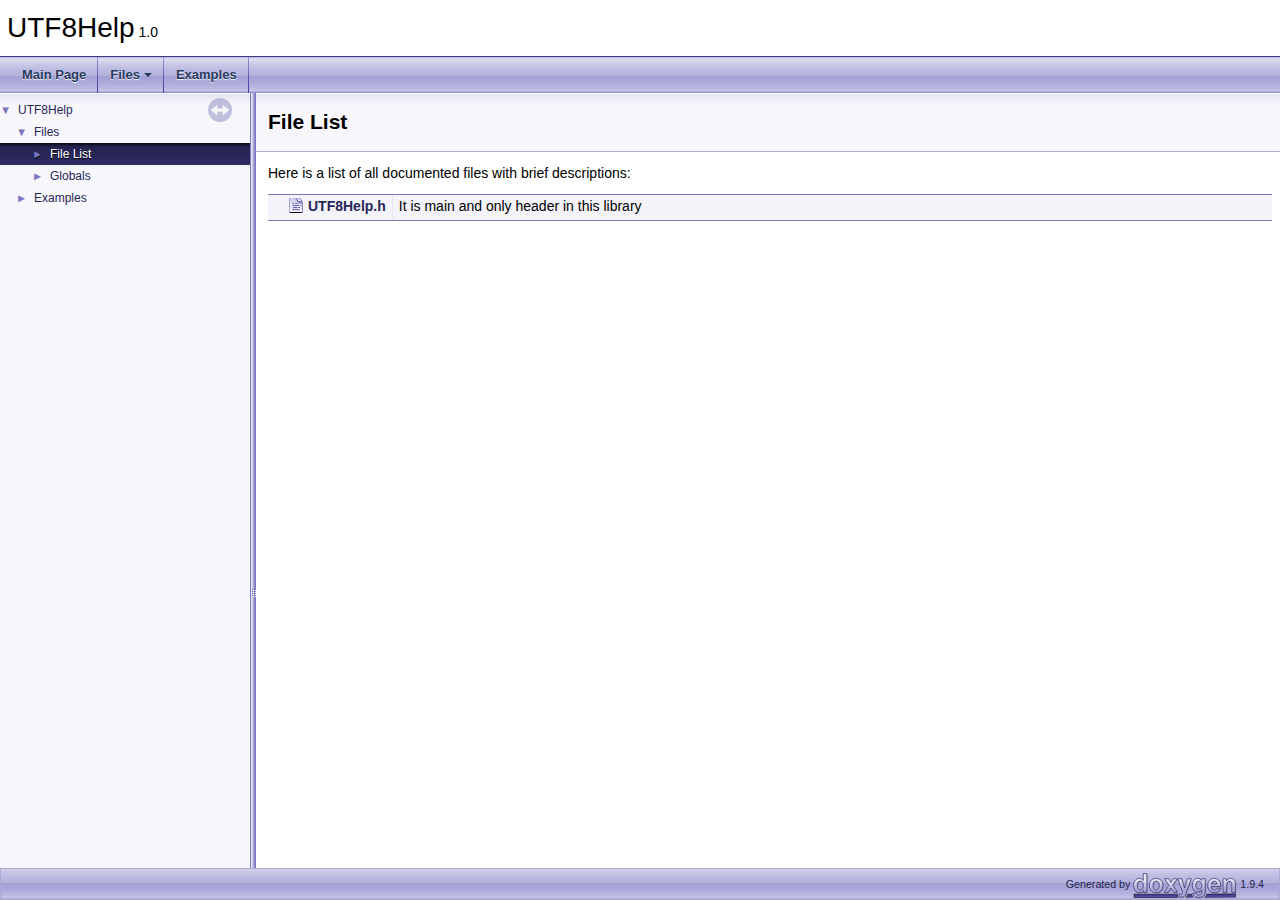
<file: html/files.html>
<!DOCTYPE html PUBLIC "-//W3C//DTD XHTML 1.0 Transitional//EN" "https://www.w3.org/TR/xhtml1/DTD/xhtml1-transitional.dtd">
<html xmlns="http://www.w3.org/1999/xhtml">
<head>
<meta http-equiv="Content-Type" content="text/xhtml;charset=UTF-8"/>
<meta http-equiv="X-UA-Compatible" content="IE=11"/>
<meta name="generator" content="Doxygen 1.9.4"/>
<meta name="viewport" content="width=device-width, initial-scale=1"/>
<title>UTF8Help: File List</title>
<link href="tabs.css" rel="stylesheet" type="text/css"/>
<script type="text/javascript" src="jquery.js"></script>
<script type="text/javascript" src="dynsections.js"></script>
<link href="navtree.css" rel="stylesheet" type="text/css"/>
<script type="text/javascript" src="resize.js"></script>
<script type="text/javascript" src="navtreedata.js"></script>
<script type="text/javascript" src="navtree.js"></script>
<link href="doxygen.css" rel="stylesheet" type="text/css" />
</head>
<body>
<div id="top"><!-- do not remove this div, it is closed by doxygen! -->
<div id="titlearea">
<table cellspacing="0" cellpadding="0">
 <tbody>
 <tr id="projectrow">
  <td id="projectalign">
   <div id="projectname">UTF8Help<span id="projectnumber">&#160;1.0</span>
   </div>
  </td>
 </tr>
 </tbody>
</table>
</div>
<!-- end header part -->
<!-- Generated by Doxygen 1.9.4 -->
<script type="text/javascript" src="menudata.js"></script>
<script type="text/javascript" src="menu.js"></script>
<script type="text/javascript">
/* @license magnet:?xt=urn:btih:d3d9a9a6595521f9666a5e94cc830dab83b65699&amp;dn=expat.txt MIT */
$(function() {
  initMenu('',false,false,'search.php','Search');
});
/* @license-end */
</script>
<div id="main-nav"></div>
</div><!-- top -->
<div id="side-nav" class="ui-resizable side-nav-resizable">
  <div id="nav-tree">
    <div id="nav-tree-contents">
      <div id="nav-sync" class="sync"></div>
    </div>
  </div>
  <div id="splitbar" style="-moz-user-select:none;" 
       class="ui-resizable-handle">
  </div>
</div>
<script type="text/javascript">
/* @license magnet:?xt=urn:btih:d3d9a9a6595521f9666a5e94cc830dab83b65699&amp;dn=expat.txt MIT */
$(document).ready(function(){initNavTree('files.html',''); initResizable(); });
/* @license-end */
</script>
<div id="doc-content">
<div class="header">
  <div class="headertitle"><div class="title">File List</div></div>
</div><!--header-->
<div class="contents">
<div class="textblock">Here is a list of all documented files with brief descriptions:</div><div class="directory">
<table class="directory">
<tr id="row_0_" class="even"><td class="entry"><span style="width:16px;display:inline-block;">&#160;</span><a href="_u_t_f8_help_8h_source.html"><span class="icondoc"></span></a><a class="el" href="_u_t_f8_help_8h.html" target="_self">UTF8Help.h</a></td><td class="desc">It is main and only header in this library </td></tr>
</table>
</div><!-- directory -->
</div><!-- contents -->
</div><!-- doc-content -->
<!-- start footer part -->
<div id="nav-path" class="navpath"><!-- id is needed for treeview function! -->
  <ul>
    <li class="footer">Generated by <a href="https://www.doxygen.org/index.html"><img class="footer" src="doxygen.svg" width="104" height="31" alt="doxygen"/></a> 1.9.4 </li>
  </ul>
</div>
</body>
</html>
</file>
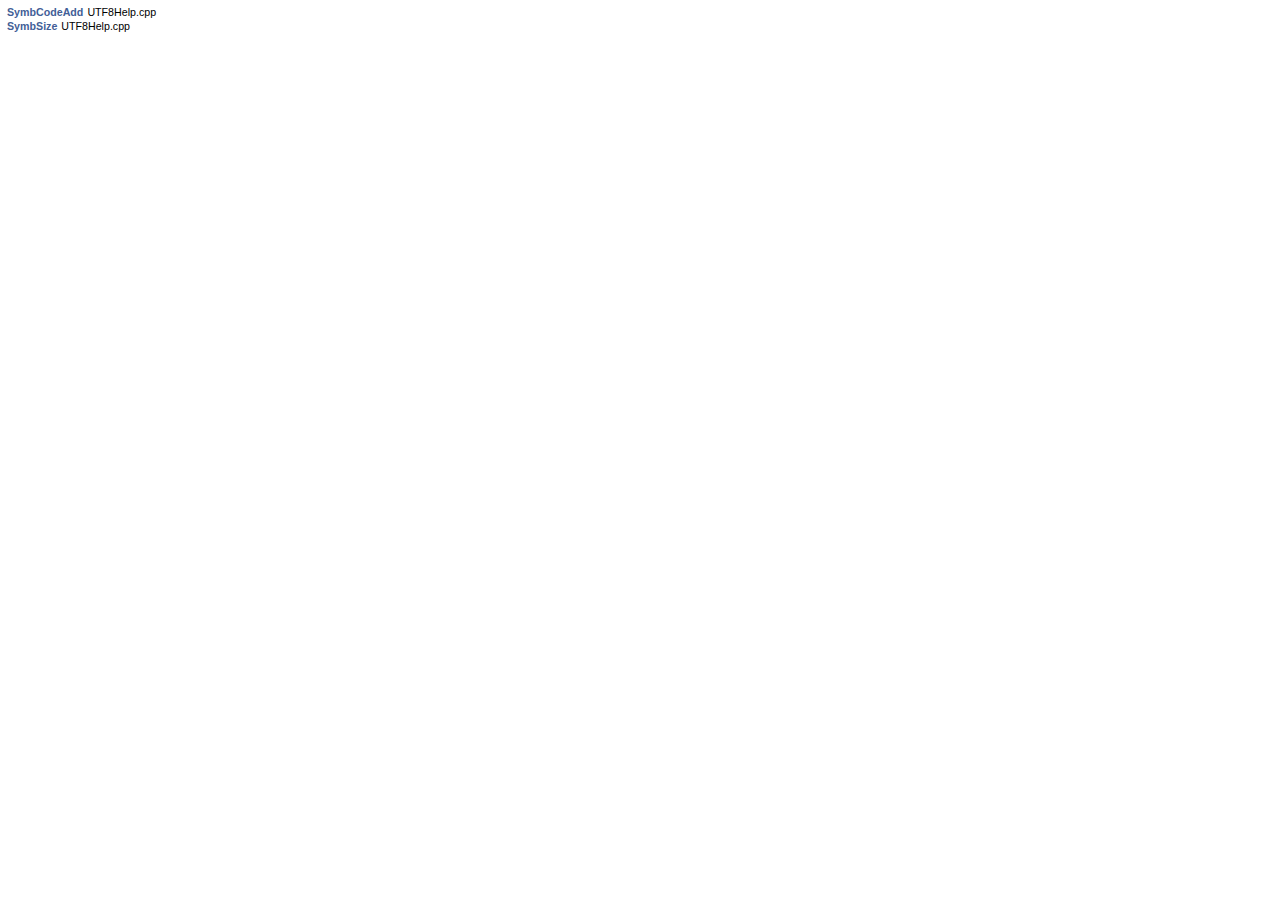
<file: html/search/all_0.html>
<!DOCTYPE html PUBLIC "-//W3C//DTD XHTML 1.0 Transitional//EN" "https://www.w3.org/TR/xhtml1/DTD/xhtml1-transitional.dtd">
<html xmlns="http://www.w3.org/1999/xhtml">
<head><title></title>
<meta http-equiv="Content-Type" content="text/xhtml;charset=UTF-8"/>
<meta name="generator" content="Doxygen 1.9.4"/>
<link rel="stylesheet" type="text/css" href="search.css"/>
<script type="text/javascript" src="all_0.js"></script>
<script type="text/javascript" src="search.js"></script>
</head>
<body class="SRPage">
<div id="SRIndex">
<div class="SRStatus" id="Loading">Loading...</div>
<div id="SRResults"></div>
<script type="text/javascript">
/* @license magnet:?xt=urn:btih:d3d9a9a6595521f9666a5e94cc830dab83b65699&amp;dn=expat.txt MIT */
createResults();
/* @license-end */
</script>
<div class="SRStatus" id="Searching">Searching...</div>
<div class="SRStatus" id="NoMatches">No Matches</div>
<script type="text/javascript">
/* @license magnet:?xt=urn:btih:d3d9a9a6595521f9666a5e94cc830dab83b65699&amp;dn=expat.txt MIT */
document.getElementById("Loading").style.display="none";
document.getElementById("NoMatches").style.display="none";
var searchResults = new SearchResults("searchResults");
searchResults.Search();
window.addEventListener("message", function(event) {
  if (event.data == "take_focus") {
    var elem = searchResults.NavNext(0);
    if (elem) elem.focus();
  }
});
/* @license-end */
</script>
</div>
</body>
</html>
</file>
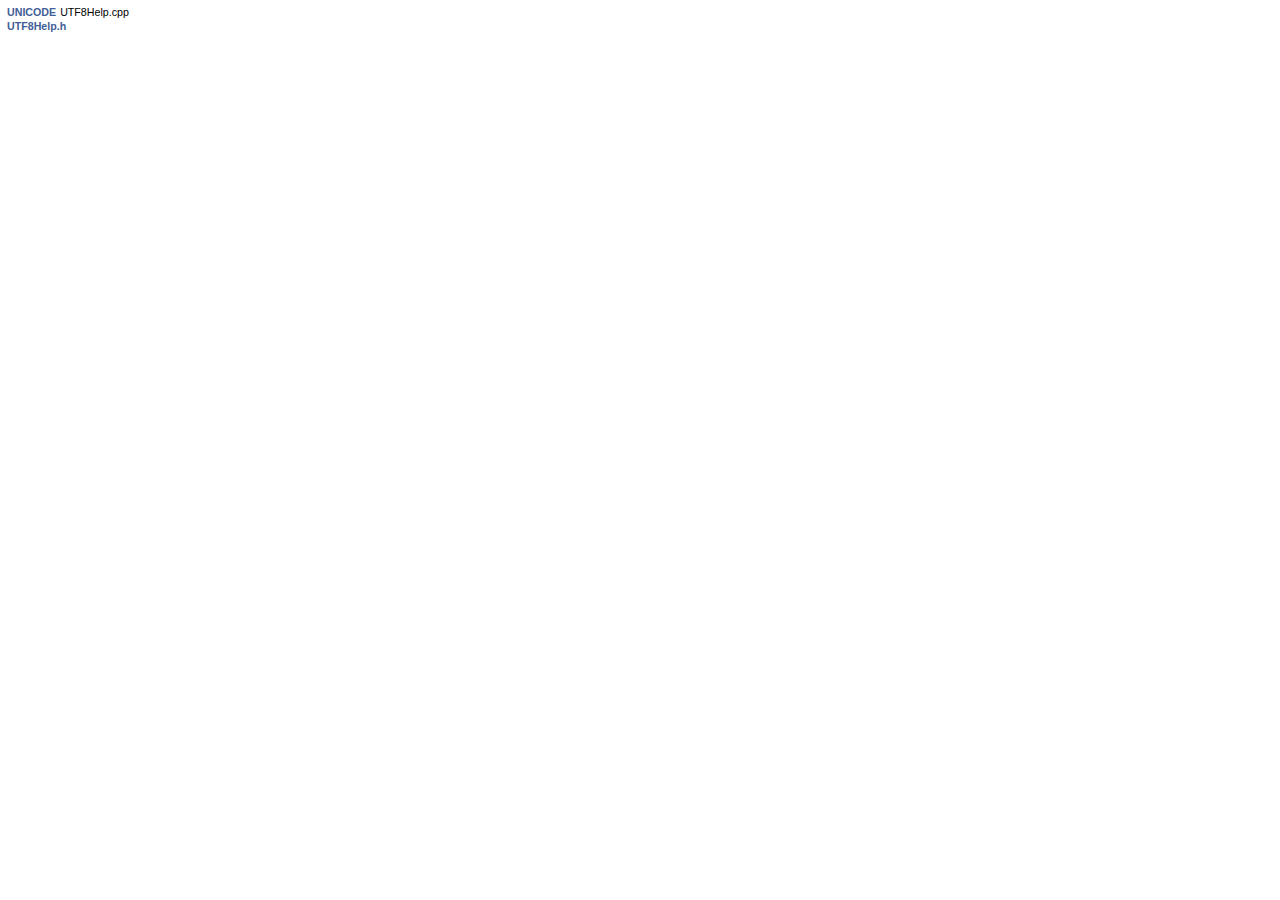
<file: html/search/all_1.html>
<!DOCTYPE html PUBLIC "-//W3C//DTD XHTML 1.0 Transitional//EN" "https://www.w3.org/TR/xhtml1/DTD/xhtml1-transitional.dtd">
<html xmlns="http://www.w3.org/1999/xhtml">
<head><title></title>
<meta http-equiv="Content-Type" content="text/xhtml;charset=UTF-8"/>
<meta name="generator" content="Doxygen 1.9.4"/>
<link rel="stylesheet" type="text/css" href="search.css"/>
<script type="text/javascript" src="all_1.js"></script>
<script type="text/javascript" src="search.js"></script>
</head>
<body class="SRPage">
<div id="SRIndex">
<div class="SRStatus" id="Loading">Loading...</div>
<div id="SRResults"></div>
<script type="text/javascript">
/* @license magnet:?xt=urn:btih:d3d9a9a6595521f9666a5e94cc830dab83b65699&amp;dn=expat.txt MIT */
createResults();
/* @license-end */
</script>
<div class="SRStatus" id="Searching">Searching...</div>
<div class="SRStatus" id="NoMatches">No Matches</div>
<script type="text/javascript">
/* @license magnet:?xt=urn:btih:d3d9a9a6595521f9666a5e94cc830dab83b65699&amp;dn=expat.txt MIT */
document.getElementById("Loading").style.display="none";
document.getElementById("NoMatches").style.display="none";
var searchResults = new SearchResults("searchResults");
searchResults.Search();
window.addEventListener("message", function(event) {
  if (event.data == "take_focus") {
    var elem = searchResults.NavNext(0);
    if (elem) elem.focus();
  }
});
/* @license-end */
</script>
</div>
</body>
</html>
</file>
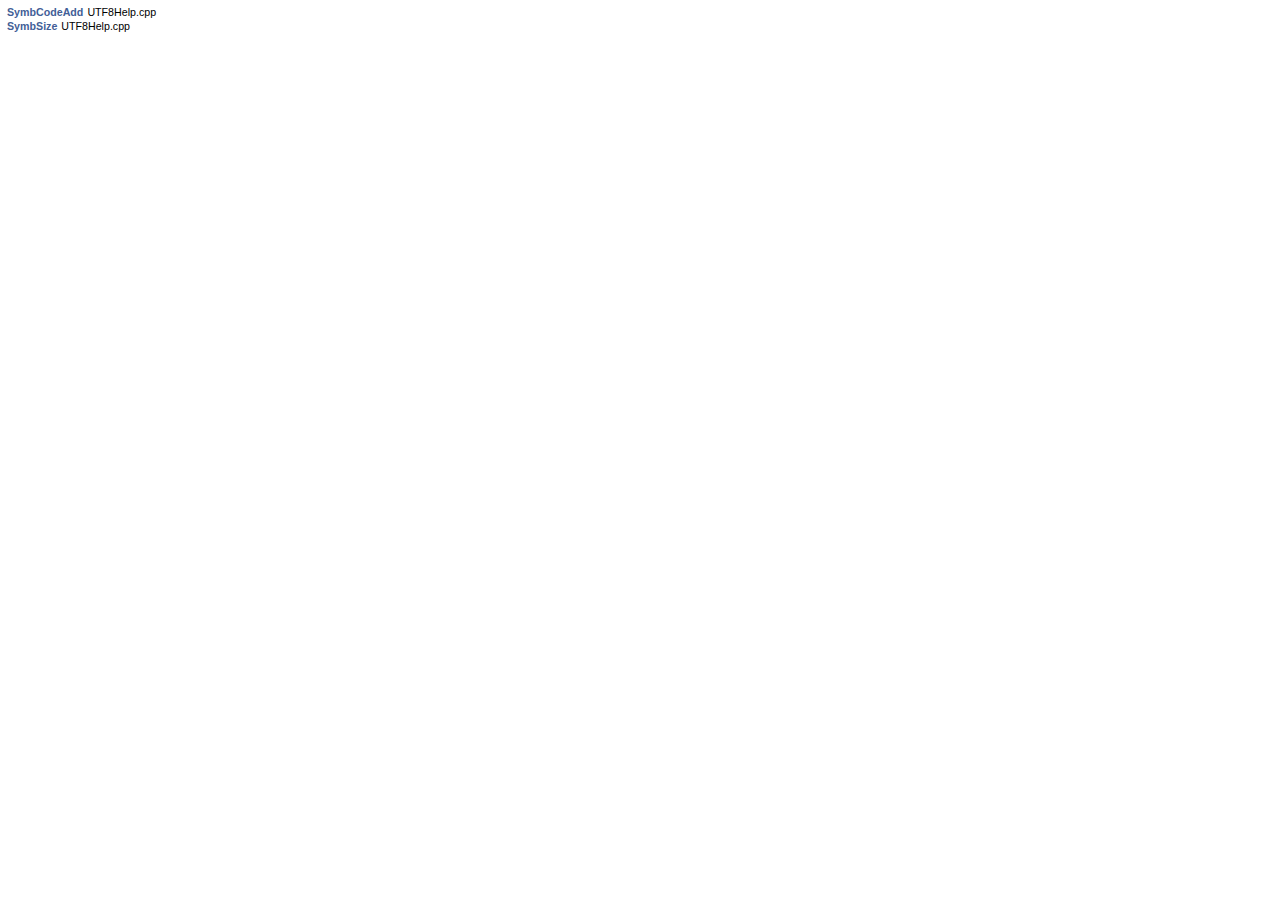
<file: html/search/functions_0.html>
<!DOCTYPE html PUBLIC "-//W3C//DTD XHTML 1.0 Transitional//EN" "https://www.w3.org/TR/xhtml1/DTD/xhtml1-transitional.dtd">
<html xmlns="http://www.w3.org/1999/xhtml">
<head><title></title>
<meta http-equiv="Content-Type" content="text/xhtml;charset=UTF-8"/>
<meta name="generator" content="Doxygen 1.9.4"/>
<link rel="stylesheet" type="text/css" href="search.css"/>
<script type="text/javascript" src="functions_0.js"></script>
<script type="text/javascript" src="search.js"></script>
</head>
<body class="SRPage">
<div id="SRIndex">
<div class="SRStatus" id="Loading">Loading...</div>
<div id="SRResults"></div>
<script type="text/javascript">
/* @license magnet:?xt=urn:btih:d3d9a9a6595521f9666a5e94cc830dab83b65699&amp;dn=expat.txt MIT */
createResults();
/* @license-end */
</script>
<div class="SRStatus" id="Searching">Searching...</div>
<div class="SRStatus" id="NoMatches">No Matches</div>
<script type="text/javascript">
/* @license magnet:?xt=urn:btih:d3d9a9a6595521f9666a5e94cc830dab83b65699&amp;dn=expat.txt MIT */
document.getElementById("Loading").style.display="none";
document.getElementById("NoMatches").style.display="none";
var searchResults = new SearchResults("searchResults");
searchResults.Search();
window.addEventListener("message", function(event) {
  if (event.data == "take_focus") {
    var elem = searchResults.NavNext(0);
    if (elem) elem.focus();
  }
});
/* @license-end */
</script>
</div>
</body>
</html>
</file>
<file: html/tabs.css>
.sm{position:relative;z-index:9999}.sm,.sm ul,.sm li{display:block;list-style:none;margin:0;padding:0;line-height:normal;direction:ltr;text-align:left;-webkit-tap-highlight-color:rgba(0,0,0,0)}.sm-rtl,.sm-rtl ul,.sm-rtl li{direction:rtl;text-align:right}.sm>li>h1,.sm>li>h2,.sm>li>h3,.sm>li>h4,.sm>li>h5,.sm>li>h6{margin:0;padding:0}.sm ul{display:none}.sm li,.sm a{position:relative}.sm a{display:block}.sm a.disabled{cursor:not-allowed}.sm:after{content:"\00a0";display:block;height:0;font:0/0 serif;clear:both;visibility:hidden;overflow:hidden}.sm,.sm *,.sm *:before,.sm *:after{-moz-box-sizing:border-box;-webkit-box-sizing:border-box;box-sizing:border-box}.main-menu-btn{position:relative;display:inline-block;width:36px;height:36px;text-indent:36px;margin-left:8px;white-space:nowrap;overflow:hidden;cursor:pointer;-webkit-tap-highlight-color:rgba(0,0,0,0)}.main-menu-btn-icon,.main-menu-btn-icon:before,.main-menu-btn-icon:after{position:absolute;top:50%;left:2px;height:2px;width:24px;background:#666;-webkit-transition:all .25s;transition:all .25s}.main-menu-btn-icon:before{content:'';top:-7px;left:0}.main-menu-btn-icon:after{content:'';top:7px;left:0}#main-menu-state:checked ~ .main-menu-btn .main-menu-btn-icon{height:0}#main-menu-state:checked ~ .main-menu-btn .main-menu-btn-icon:before{top:0;-webkit-transform:rotate(-45deg);transform:rotate(-45deg)}#main-menu-state:checked ~ .main-menu-btn .main-menu-btn-icon:after{top:0;-webkit-transform:rotate(45deg);transform:rotate(45deg)}#main-menu-state{position:absolute;width:1px;height:1px;margin:-1px;border:0;padding:0;overflow:hidden;clip:rect(1px,1px,1px,1px)}#main-menu-state:not(:checked) ~ #main-menu{display:none}#main-menu-state:checked ~ #main-menu{display:block}@media(min-width:768px){.main-menu-btn{position:absolute;top:-99999px}#main-menu-state:not(:checked) ~ #main-menu{display:block}}.sm-dox{background-image:url("tab_b.png")}.sm-dox a,.sm-dox a:focus,.sm-dox a:hover,.sm-dox a:active{padding:0 12px;padding-right:43px;font-family:"Lucida Grande","Geneva","Helvetica",Arial,sans-serif;font-size:13px;font-weight:bold;line-height:36px;text-decoration:none;text-shadow:0 1px 1px rgba(255,255,255,0.9);color:#283a5d;outline:0}.sm-dox a:hover{background-image:url("tab_a.png");background-repeat:repeat-x;color:white;text-shadow:0 1px 1px black}.sm-dox a.current{color:#d23600}.sm-dox a.disabled{color:#bbb}.sm-dox a span.sub-arrow{position:absolute;top:50%;margin-top:-14px;left:auto;right:3px;width:28px;height:28px;overflow:hidden;font:bold 12px/28px monospace !important;text-align:center;text-shadow:none;background:rgba(255,255,255,0.5);-moz-border-radius:5px;-webkit-border-radius:5px;border-radius:5px}.sm-dox a span.sub-arrow:before{display:block;content:'+'}.sm-dox a.highlighted span.sub-arrow:before{display:block;content:'-'}.sm-dox>li:first-child>a,.sm-dox>li:first-child>:not(ul) a{-moz-border-radius:5px 5px 0 0;-webkit-border-radius:5px;border-radius:5px 5px 0 0}.sm-dox>li:last-child>a,.sm-dox>li:last-child>*:not(ul) a,.sm-dox>li:last-child>ul,.sm-dox>li:last-child>ul>li:last-child>a,.sm-dox>li:last-child>ul>li:last-child>*:not(ul) a,.sm-dox>li:last-child>ul>li:last-child>ul,.sm-dox>li:last-child>ul>li:last-child>ul>li:last-child>a,.sm-dox>li:last-child>ul>li:last-child>ul>li:last-child>*:not(ul) a,.sm-dox>li:last-child>ul>li:last-child>ul>li:last-child>ul,.sm-dox>li:last-child>ul>li:last-child>ul>li:last-child>ul>li:last-child>a,.sm-dox>li:last-child>ul>li:last-child>ul>li:last-child>ul>li:last-child>*:not(ul) a,.sm-dox>li:last-child>ul>li:last-child>ul>li:last-child>ul>li:last-child>ul,.sm-dox>li:last-child>ul>li:last-child>ul>li:last-child>ul>li:last-child>ul>li:last-child>a,.sm-dox>li:last-child>ul>li:last-child>ul>li:last-child>ul>li:last-child>ul>li:last-child>*:not(ul) a,.sm-dox>li:last-child>ul>li:last-child>ul>li:last-child>ul>li:last-child>ul>li:last-child>ul{-moz-border-radius:0 0 5px 5px;-webkit-border-radius:0;border-radius:0 0 5px 5px}.sm-dox>li:last-child>a.highlighted,.sm-dox>li:last-child>*:not(ul) a.highlighted,.sm-dox>li:last-child>ul>li:last-child>a.highlighted,.sm-dox>li:last-child>ul>li:last-child>*:not(ul) a.highlighted,.sm-dox>li:last-child>ul>li:last-child>ul>li:last-child>a.highlighted,.sm-dox>li:last-child>ul>li:last-child>ul>li:last-child>*:not(ul) a.highlighted,.sm-dox>li:last-child>ul>li:last-child>ul>li:last-child>ul>li:last-child>a.highlighted,.sm-dox>li:last-child>ul>li:last-child>ul>li:last-child>ul>li:last-child>*:not(ul) a.highlighted,.sm-dox>li:last-child>ul>li:last-child>ul>li:last-child>ul>li:last-child>ul>li:last-child>a.highlighted,.sm-dox>li:last-child>ul>li:last-child>ul>li:last-child>ul>li:last-child>ul>li:last-child>*:not(ul) a.highlighted{-moz-border-radius:0;-webkit-border-radius:0;border-radius:0}.sm-dox ul{background:rgba(162,162,162,0.1)}.sm-dox ul a,.sm-dox ul a:focus,.sm-dox ul a:hover,.sm-dox ul a:active{font-size:12px;border-left:8px solid transparent;line-height:36px;text-shadow:none;background-color:white;background-image:none}.sm-dox ul a:hover{background-image:url("tab_a.png");background-repeat:repeat-x;color:white;text-shadow:0 1px 1px black}.sm-dox ul ul a,.sm-dox ul ul a:hover,.sm-dox ul ul a:focus,.sm-dox ul ul a:active{border-left:16px solid transparent}.sm-dox ul ul ul a,.sm-dox ul ul ul a:hover,.sm-dox ul ul ul a:focus,.sm-dox ul ul ul a:active{border-left:24px solid transparent}.sm-dox ul ul ul ul a,.sm-dox ul ul ul ul a:hover,.sm-dox ul ul ul ul a:focus,.sm-dox ul ul ul ul a:active{border-left:32px solid transparent}.sm-dox ul ul ul ul ul a,.sm-dox ul ul ul ul ul a:hover,.sm-dox ul ul ul ul ul a:focus,.sm-dox ul ul ul ul ul a:active{border-left:40px solid transparent}@media(min-width:768px){.sm-dox ul{position:absolute;width:12em}.sm-dox li{float:left}.sm-dox.sm-rtl li{float:right}.sm-dox ul li,.sm-dox.sm-rtl ul li,.sm-dox.sm-vertical li{float:none}.sm-dox a{white-space:nowrap}.sm-dox ul a,.sm-dox.sm-vertical a{white-space:normal}.sm-dox .sm-nowrap>li>a,.sm-dox .sm-nowrap>li>:not(ul) a{white-space:nowrap}.sm-dox{padding:0 10px;background-image:url("tab_b.png");line-height:36px}.sm-dox a span.sub-arrow{top:50%;margin-top:-2px;right:12px;width:0;height:0;border-width:4px;border-style:solid dashed dashed dashed;border-color:#283a5d transparent transparent transparent;background:transparent;-moz-border-radius:0;-webkit-border-radius:0;border-radius:0}.sm-dox a,.sm-dox a:focus,.sm-dox a:active,.sm-dox a:hover,.sm-dox a.highlighted{padding:0 12px;background-image:url("tab_s.png");background-repeat:no-repeat;background-position:right;-moz-border-radius:0 !important;-webkit-border-radius:0;border-radius:0 !important}.sm-dox a:hover{background-image:url("tab_a.png");background-repeat:repeat-x;color:white;text-shadow:0 1px 1px black}.sm-dox a:hover span.sub-arrow{border-color:white transparent transparent transparent}.sm-dox a.has-submenu{padding-right:24px}.sm-dox li{border-top:0}.sm-dox>li>ul:before,.sm-dox>li>ul:after{content:'';position:absolute;top:-18px;left:30px;width:0;height:0;overflow:hidden;border-width:9px;border-style:dashed dashed solid dashed;border-color:transparent transparent #bbb transparent}.sm-dox>li>ul:after{top:-16px;left:31px;border-width:8px;border-color:transparent transparent #fff transparent}.sm-dox ul{border:1px solid #bbb;padding:5px 0;background:#fff;-moz-border-radius:5px !important;-webkit-border-radius:5px;border-radius:5px !important;-moz-box-shadow:0 5px 9px rgba(0,0,0,0.2);-webkit-box-shadow:0 5px 9px rgba(0,0,0,0.2);box-shadow:0 5px 9px rgba(0,0,0,0.2)}.sm-dox ul a span.sub-arrow{right:8px;top:50%;margin-top:-5px;border-width:5px;border-color:transparent transparent transparent #555;border-style:dashed dashed dashed solid}.sm-dox ul a,.sm-dox ul a:hover,.sm-dox ul a:focus,.sm-dox ul a:active,.sm-dox ul a.highlighted{color:#555;background-image:none;border:0 !important;color:#555;background-image:none}.sm-dox ul a:hover{background-image:url("tab_a.png");background-repeat:repeat-x;color:white;text-shadow:0 1px 1px black}.sm-dox ul a:hover span.sub-arrow{border-color:transparent transparent transparent white}.sm-dox span.scroll-up,.sm-dox span.scroll-down{position:absolute;display:none;visibility:hidden;overflow:hidden;background:#fff;height:36px}.sm-dox span.scroll-up:hover,.sm-dox span.scroll-down:hover{background:#eee}.sm-dox span.scroll-up:hover span.scroll-up-arrow,.sm-dox span.scroll-up:hover span.scroll-down-arrow{border-color:transparent transparent #d23600 transparent}.sm-dox span.scroll-down:hover span.scroll-down-arrow{border-color:#d23600 transparent transparent transparent}.sm-dox span.scroll-up-arrow,.sm-dox span.scroll-down-arrow{position:absolute;top:0;left:50%;margin-left:-6px;width:0;height:0;overflow:hidden;border-width:6px;border-style:dashed dashed solid dashed;border-color:transparent transparent #555 transparent}.sm-dox span.scroll-down-arrow{top:8px;border-style:solid dashed dashed dashed;border-color:#555 transparent transparent transparent}.sm-dox.sm-rtl a.has-submenu{padding-right:12px;padding-left:24px}.sm-dox.sm-rtl a span.sub-arrow{right:auto;left:12px}.sm-dox.sm-rtl.sm-vertical a.has-submenu{padding:10px 20px}.sm-dox.sm-rtl.sm-vertical a span.sub-arrow{right:auto;left:8px;border-style:dashed solid dashed dashed;border-color:transparent #555 transparent transparent}.sm-dox.sm-rtl>li>ul:before{left:auto;right:30px}.sm-dox.sm-rtl>li>ul:after{left:auto;right:31px}.sm-dox.sm-rtl ul a.has-submenu{padding:10px 20px !important}.sm-dox.sm-rtl ul a span.sub-arrow{right:auto;left:8px;border-style:dashed solid dashed dashed;border-color:transparent #555 transparent transparent}.sm-dox.sm-vertical{padding:10px 0;-moz-border-radius:5px;-webkit-border-radius:5px;border-radius:5px}.sm-dox.sm-vertical a{padding:10px 20px}.sm-dox.sm-vertical a:hover,.sm-dox.sm-vertical a:focus,.sm-dox.sm-vertical a:active,.sm-dox.sm-vertical a.highlighted{background:#fff}.sm-dox.sm-vertical a.disabled{background-image:url("tab_b.png")}.sm-dox.sm-vertical a span.sub-arrow{right:8px;top:50%;margin-top:-5px;border-width:5px;border-style:dashed dashed dashed solid;border-color:transparent transparent transparent #555}.sm-dox.sm-vertical>li>ul:before,.sm-dox.sm-vertical>li>ul:after{display:none}.sm-dox.sm-vertical ul a{padding:10px 20px}.sm-dox.sm-vertical ul a:hover,.sm-dox.sm-vertical ul a:focus,.sm-dox.sm-vertical ul a:active,.sm-dox.sm-vertical ul a.highlighted{background:#eee}.sm-dox.sm-vertical ul a.disabled{background:#fff}}
</file>
<file: html/navtree.css>
#nav-tree .children_ul {
  margin:0;
  padding:4px;
}

#nav-tree ul {
  list-style:none outside none;
  margin:0px;
  padding:0px;
}

#nav-tree li {
  white-space:nowrap;
  margin:0px;
  padding:0px;
}

#nav-tree .plus {
  margin:0px;
}

#nav-tree .selected {
  background-image: url('tab_a.png');
  background-repeat:repeat-x;
  color: #fff;
  text-shadow: 0px 1px 1px rgba(0, 0, 0, 1.0);
}

#nav-tree img {
  margin:0px;
  padding:0px;
  border:0px;
  vertical-align: middle;
}

#nav-tree a {
  text-decoration:none;
  padding:0px;
  margin:0px;
  outline:none;
}

#nav-tree .label {
  margin:0px;
  padding:0px;
  font: 12px 'Lucida Grande',Geneva,Helvetica,Arial,sans-serif;
}

#nav-tree .label a {
  padding:2px;
}

#nav-tree .selected a {
  text-decoration:none;
  color:#fff;
}

#nav-tree .children_ul {
  margin:0px;
  padding:0px;
}

#nav-tree .item {
  margin:0px;
  padding:0px;
}

#nav-tree {
  padding: 0px 0px;
  background-color: #FAFAFF; 
  font-size:14px;
  overflow:auto;
}

#doc-content {
  overflow:auto;
  display:block;
  padding:0px;
  margin:0px;
  -webkit-overflow-scrolling : touch; /* iOS 5+ */
}

#side-nav {
  padding:0 6px 0 0;
  margin: 0px;
  display:block;
  position: absolute;
  left: 0px;
  width: 250px;
  overflow : hidden;
}

.ui-resizable .ui-resizable-handle {
  display:block;
}

.ui-resizable-e {
  background-image:url("splitbar.png");
  background-size:100%;
  background-repeat:repeat-y;
  background-attachment: scroll;
  cursor:ew-resize;
  height:100%;
  right:0;
  top:0;
  width:6px;
}

.ui-resizable-handle {
  display:none;
  font-size:0.1px;
  position:absolute;
  z-index:1;
}

#nav-tree-contents {
  margin: 6px 0px 0px 0px;
}

#nav-tree {
  background-image:url('nav_h.png');
  background-repeat:repeat-x;
  background-color: #F6F6FB;
  -webkit-overflow-scrolling : touch; /* iOS 5+ */
}

#nav-sync {
  position:absolute;
  top:5px;
  right:24px;
  z-index:0;
}

#nav-sync img {
  opacity:0.3;
}

#nav-sync img:hover {
  opacity:0.9;
}

@media print
{
  #nav-tree { display: none; }
  div.ui-resizable-handle { display: none; position: relative; }
}
</file>
<file: html/doxygen.css>
/* The standard CSS for doxygen 1.9.4 */

body, table, div, p, dl {
	font: 400 14px/22px Roboto,sans-serif;
}

p.reference, p.definition {
	font: 400 14px/22px Roboto,sans-serif;
}

/* @group Heading Levels */

h1.groupheader {
	font-size: 150%;
}

.title {
	font: 400 14px/28px Roboto,sans-serif;
	font-size: 150%;
	font-weight: bold;
	margin: 10px 2px;
}

h2.groupheader {
	border-bottom: 1px solid #5F5CB7;
	color: #211F48;
	font-size: 150%;
	font-weight: normal;
	margin-top: 1.75em;
	padding-top: 8px;
	padding-bottom: 4px;
	width: 100%;
}

h3.groupheader {
	font-size: 100%;
}

h1, h2, h3, h4, h5, h6 {
	-webkit-transition: text-shadow 0.5s linear;
	-moz-transition: text-shadow 0.5s linear;
	-ms-transition: text-shadow 0.5s linear;
	-o-transition: text-shadow 0.5s linear;
	transition: text-shadow 0.5s linear;
	margin-right: 15px;
}

h1.glow, h2.glow, h3.glow, h4.glow, h5.glow, h6.glow {
	text-shadow: 0 0 15px cyan;
}

dt {
	font-weight: bold;
}

ul.multicol {
	-moz-column-gap: 1em;
	-webkit-column-gap: 1em;
	column-gap: 1em;
	-moz-column-count: 3;
	-webkit-column-count: 3;
	column-count: 3;
}

p.startli, p.startdd {
	margin-top: 2px;
}

th p.starttd, th p.intertd, th p.endtd {
        font-size: 100%;
        font-weight: 700;
}

p.starttd {
	margin-top: 0px;
}

p.endli {
	margin-bottom: 0px;
}

p.enddd {
	margin-bottom: 4px;
}

p.endtd {
	margin-bottom: 2px;
}

p.interli {
}

p.interdd {
}

p.intertd {
}

/* @end */

caption {
	font-weight: bold;
}

span.legend {
	font-size: 70%;
	text-align: center;
}

h3.version {
	font-size: 90%;
	text-align: center;
}

div.navtab {
	border-right: 1px solid #827FC6;
	padding-right: 15px;
	text-align: right;
	line-height: 110%;
}

div.navtab table {
	border-spacing: 0;
}

td.navtab {
	padding-right: 6px;
	padding-left: 6px;
}
td.navtabHL {
	background-image: url('tab_a.png');
	background-repeat:repeat-x;
	padding-right: 6px;
	padding-left: 6px;
}

td.navtabHL a, td.navtabHL a:visited {
	color: #fff;
	text-shadow: 0px 1px 1px rgba(0, 0, 0, 1.0);
}

a.navtab {
	font-weight: bold;
}

div.qindex{
	text-align: center;
	width: 100%;
	line-height: 140%;
	font-size: 130%;
	color: #A0A0A0;
}

dt.alphachar{
	font-size: 180%;
	font-weight: bold;
}

.alphachar a{
	color: black;
}

.alphachar a:hover, .alphachar a:visited{
	text-decoration: none;
}

.classindex dl {
	padding: 25px;
	column-count:1
}

.classindex dd {
	display:inline-block;
	margin-left: 50px;
	width: 90%;
	line-height: 1.15em;
}

.classindex dl.odd {
	background-color: #F5F5FA;
}

@media(min-width: 1120px) {
	.classindex dl {
		column-count:2
	}
}

@media(min-width: 1320px) {
	.classindex dl {
		column-count:3
	}
}


/* @group Link Styling */

a {
	color: #282658;
	font-weight: normal;
	text-decoration: none;
}

.contents a:visited {
	color: #32306D;
}

a:hover {
	text-decoration: underline;
}

.contents a.qindexHL:visited {
        color: #FFFFFF;
}

a.el {
	font-weight: bold;
}

a.elRef {
}

a.code, a.code:visited, a.line, a.line:visited {
	color: #32306D; 
}

a.codeRef, a.codeRef:visited, a.lineRef, a.lineRef:visited {
	color: #32306D; 
}

a.code.hl_class { /* style for links to class names in code snippets */ }
a.code.hl_struct { /* style for links to struct names in code snippets */ }
a.code.hl_union { /* style for links to union names in code snippets */ }
a.code.hl_interface { /* style for links to interface names in code snippets */ }
a.code.hl_protocol { /* style for links to protocol names in code snippets */ }
a.code.hl_category { /* style for links to category names in code snippets */ }
a.code.hl_exception { /* style for links to exception names in code snippets */ }
a.code.hl_service { /* style for links to service names in code snippets */ }
a.code.hl_singleton { /* style for links to singleton names in code snippets */ }
a.code.hl_concept { /* style for links to concept names in code snippets */ }
a.code.hl_namespace { /* style for links to namespace names in code snippets */ }
a.code.hl_package { /* style for links to package names in code snippets */ }
a.code.hl_define { /* style for links to macro names in code snippets */ }
a.code.hl_function { /* style for links to function names in code snippets */ }
a.code.hl_variable { /* style for links to variable names in code snippets */ }
a.code.hl_typedef { /* style for links to typedef names in code snippets */ }
a.code.hl_enumvalue { /* style for links to enum value names in code snippets */ }
a.code.hl_enumeration { /* style for links to enumeration names in code snippets */ }
a.code.hl_signal { /* style for links to Qt signal names in code snippets */ }
a.code.hl_slot { /* style for links to Qt slot names in code snippets */ }
a.code.hl_friend { /* style for links to friend names in code snippets */ }
a.code.hl_dcop { /* style for links to KDE3 DCOP names in code snippets */ }
a.code.hl_property { /* style for links to property names in code snippets */ }
a.code.hl_event { /* style for links to event names in code snippets */ }
a.code.hl_sequence { /* style for links to sequence names in code snippets */ }
a.code.hl_dictionary { /* style for links to dictionary names in code snippets */ }

/* @end */

dl.el {
	margin-left: -1cm;
}

ul {
  overflow: visible;
}

#side-nav ul {
  overflow: visible; /* reset ul rule for scroll bar in GENERATE_TREEVIEW window */
}

#main-nav ul {
  overflow: visible; /* reset ul rule for the navigation bar drop down lists */
}

.fragment {
  text-align: left;
  direction: ltr;
  overflow-x: auto; /*Fixed: fragment lines overlap floating elements*/
  overflow-y: hidden;
}

pre.fragment {
        border: 1px solid #ADABDA;
        background-color: #FAFAFC;
        padding: 4px 6px;
        margin: 4px 8px 4px 2px;
        overflow: auto;
        word-wrap: break-word;
        font-size:  9pt;
        line-height: 125%;
        font-family: monospace, fixed;
        font-size: 105%;
}

div.fragment {
  padding: 0 0 1px 0; /*Fixed: last line underline overlap border*/
  margin: 4px 8px 4px 2px;
	background-color: #FAFAFC;
	border: 1px solid #ADABDA;
}

div.line {
	font-family: monospace, fixed;
        font-size: 13px;
	min-height: 13px;
	line-height: 1.0;
	text-wrap: unrestricted;
	white-space: -moz-pre-wrap; /* Moz */
	white-space: -pre-wrap;     /* Opera 4-6 */
	white-space: -o-pre-wrap;   /* Opera 7 */
	white-space: pre-wrap;      /* CSS3  */
	word-wrap: break-word;      /* IE 5.5+ */
	text-indent: -53px;
	padding-left: 53px;
	padding-bottom: 0px;
	margin: 0px;
	-webkit-transition-property: background-color, box-shadow;
	-webkit-transition-duration: 0.5s;
	-moz-transition-property: background-color, box-shadow;
	-moz-transition-duration: 0.5s;
	-ms-transition-property: background-color, box-shadow;
	-ms-transition-duration: 0.5s;
	-o-transition-property: background-color, box-shadow;
	-o-transition-duration: 0.5s;
	transition-property: background-color, box-shadow;
	transition-duration: 0.5s;
}

div.line:after {
    content:"\000A";
    white-space: pre;
}

div.line.glow {
	background-color: cyan;
	box-shadow: 0 0 10px cyan;
}


span.lineno {
	padding-right: 4px;
        margin-right: 9px;
	text-align: right;
	border-right: 2px solid #0F0;
	background-color: #E8E8E8;
        white-space: pre;
}
span.lineno a {
	background-color: #D8D8D8;
}

span.lineno a:hover {
	background-color: #C8C8C8;
}

.lineno {
	-webkit-touch-callout: none;
	-webkit-user-select: none;
	-khtml-user-select: none;
	-moz-user-select: none;
	-ms-user-select: none;
	user-select: none;
}

div.ah, span.ah {
	background-color: black;
	font-weight: bold;
	color: #FFFFFF;
	margin-bottom: 3px;
	margin-top: 3px;
	padding: 0.2em;
	border: solid thin #333;
	border-radius: 0.5em;
	-webkit-border-radius: .5em;
	-moz-border-radius: .5em;
	box-shadow: 2px 2px 3px #999;
	-webkit-box-shadow: 2px 2px 3px #999;
	-moz-box-shadow: rgba(0, 0, 0, 0.15) 2px 2px 2px;
	background-image: -webkit-gradient(linear, left top, left bottom, from(#eee), to(#000),color-stop(0.3, #444));
	background-image: -moz-linear-gradient(center top, #eee 0%, #444 40%, #000 110%);
}

div.classindex ul {
        list-style: none;
        padding-left: 0;
}

div.classindex span.ai {
        display: inline-block;
}

div.groupHeader {
	margin-left: 16px;
	margin-top: 12px;
	font-weight: bold;
}

div.groupText {
	margin-left: 16px;
	font-style: italic;
}

body {
	background-color: white;
	color: black;
        margin: 0;
}

div.contents {
	margin-top: 10px;
	margin-left: 12px;
	margin-right: 8px;
}

td.indexkey {
	background-color: #E3E2F2;
	font-weight: bold;
	border: 1px solid #ADABDA;
	margin: 2px 0px 2px 0;
	padding: 2px 10px;
        white-space: nowrap;
        vertical-align: top;
}

td.indexvalue {
	background-color: #E3E2F2;
	border: 1px solid #ADABDA;
	padding: 2px 10px;
	margin: 2px 0px;
}

tr.memlist {
	background-color: #E6E6F4;
}

p.formulaDsp {
	text-align: center;
}

img.formulaDsp {
	
}

img.formulaInl, img.inline {
	vertical-align: middle;
}

div.center {
	text-align: center;
        margin-top: 0px;
        margin-bottom: 0px;
        padding: 0px;
}

div.center img {
	border: 0px;
}

address.footer {
	text-align: right;
	padding-right: 12px;
}

img.footer {
	border: 0px;
	vertical-align: middle;
}

.compoundTemplParams {
	color: #32306D;
	font-size: 80%;
	line-height: 120%;
}

/* @group Code Colorization */

span.keyword {
	color: #008000
}

span.keywordtype {
	color: #604020
}

span.keywordflow {
	color: #e08000
}

span.comment {
	color: #800000
}

span.preprocessor {
	color: #806020
}

span.stringliteral {
	color: #002080
}

span.charliteral {
	color: #008080
}

span.vhdldigit { 
	color: #ff00ff 
}

span.vhdlchar { 
	color: #000000 
}

span.vhdlkeyword { 
	color: #700070 
}

span.vhdllogic { 
	color: #ff0000 
}

blockquote {
        background-color: #F3F3F9;
        border-left: 2px solid #7976C2;
        margin: 0 24px 0 4px;
        padding: 0 12px 0 16px;
}

blockquote.DocNodeRTL {
   border-left: 0;
   border-right: 2px solid #7976C2;
   margin: 0 4px 0 24px;
   padding: 0 16px 0 12px;
}

/* @end */

/*
.search {
	color: #003399;
	font-weight: bold;
}

form.search {
	margin-bottom: 0px;
	margin-top: 0px;
}

input.search {
	font-size: 75%;
	color: #000080;
	font-weight: normal;
	background-color: #e8eef2;
}
*/

td.tiny {
	font-size: 75%;
}

.dirtab {
	padding: 4px;
	border-collapse: collapse;
	border: 1px solid #827FC6;
}

th.dirtab {
	background: #E3E2F2;
	font-weight: bold;
}

hr {
	height: 0px;
	border: none;
	border-top: 1px solid #363375;
}

hr.footer {
	height: 1px;
}

/* @group Member Descriptions */

table.memberdecls {
	border-spacing: 0px;
	padding: 0px;
}

.memberdecls td, .fieldtable tr {
	-webkit-transition-property: background-color, box-shadow;
	-webkit-transition-duration: 0.5s;
	-moz-transition-property: background-color, box-shadow;
	-moz-transition-duration: 0.5s;
	-ms-transition-property: background-color, box-shadow;
	-ms-transition-duration: 0.5s;
	-o-transition-property: background-color, box-shadow;
	-o-transition-duration: 0.5s;
	transition-property: background-color, box-shadow;
	transition-duration: 0.5s;
}

.memberdecls td.glow, .fieldtable tr.glow {
	background-color: cyan;
	box-shadow: 0 0 15px cyan;
}

.mdescLeft, .mdescRight,
.memItemLeft, .memItemRight,
.memTemplItemLeft, .memTemplItemRight, .memTemplParams {
	background-color: #F6F6FB;
	border: none;
	margin: 4px;
	padding: 1px 0 0 8px;
}

.mdescLeft, .mdescRight {
	padding: 0px 8px 4px 8px;
	color: #555;
}

.memSeparator {
        border-bottom: 1px solid #D0CFE9;
        line-height: 1px;
        margin: 0px;
        padding: 0px;
}

.memItemLeft, .memTemplItemLeft {
        white-space: nowrap;
}

.memItemRight, .memTemplItemRight {
	width: 100%;
}

.memTemplParams {
	color: #32306D;
        white-space: nowrap;
	font-size: 80%;
}

/* @end */

/* @group Member Details */

/* Styles for detailed member documentation */

.memtitle {
	padding: 8px;
	border-top: 1px solid #8886C9;
	border-left: 1px solid #8886C9;
	border-right: 1px solid #8886C9;
	border-top-right-radius: 4px;
	border-top-left-radius: 4px;
	margin-bottom: -1px;
	background-image: url('nav_f.png');
	background-repeat: repeat-x;
	background-color: #D6D5EC;
	line-height: 1.25;
	font-weight: 300;
	float:left;
}

.permalink
{
        font-size: 65%;
        display: inline-block;
        vertical-align: middle;
}

.memtemplate {
	font-size: 80%;
	color: #32306D;
	font-weight: normal;
	margin-left: 9px;
}

.memnav {
	background-color: #E3E2F2;
	border: 1px solid #827FC6;
	text-align: center;
	margin: 2px;
	margin-right: 15px;
	padding: 2px;
}

.mempage {
	width: 100%;
}

.memitem {
	padding: 0;
	margin-bottom: 10px;
	margin-right: 5px;
        -webkit-transition: box-shadow 0.5s linear;
        -moz-transition: box-shadow 0.5s linear;
        -ms-transition: box-shadow 0.5s linear;
        -o-transition: box-shadow 0.5s linear;
        transition: box-shadow 0.5s linear;
        display: table !important;
        width: 100%;
}

.memitem.glow {
         box-shadow: 0 0 15px cyan;
}

.memname {
        font-weight: 400;
        margin-left: 6px;
}

.memname td {
	vertical-align: bottom;
}

.memproto, dl.reflist dt {
        border-top: 1px solid #8886C9;
        border-left: 1px solid #8886C9;
        border-right: 1px solid #8886C9;
        padding: 6px 0px 6px 0px;
        color: #131229;
        font-weight: bold;
        text-shadow: 0px 1px 1px rgba(255, 255, 255, 0.9);
        background-color: #D1D0EA;
        /* opera specific markup */
        box-shadow: 5px 5px 5px rgba(0, 0, 0, 0.15);
        border-top-right-radius: 4px;
        /* firefox specific markup */
        -moz-box-shadow: rgba(0, 0, 0, 0.15) 5px 5px 5px;
        -moz-border-radius-topright: 4px;
        /* webkit specific markup */
        -webkit-box-shadow: 5px 5px 5px rgba(0, 0, 0, 0.15);
        -webkit-border-top-right-radius: 4px;

}

.overload {
        font-family: "courier new",courier,monospace;
	font-size: 65%;
}

.memdoc, dl.reflist dd {
        border-bottom: 1px solid #8886C9;      
        border-left: 1px solid #8886C9;      
        border-right: 1px solid #8886C9; 
        padding: 6px 10px 2px 10px;
        background-color: #FAFAFC;
        border-top-width: 0;
        background-image:url('nav_g.png');
        background-repeat:repeat-x;
        background-color: #FFFFFF;
        /* opera specific markup */
        border-bottom-left-radius: 4px;
        border-bottom-right-radius: 4px;
        box-shadow: 5px 5px 5px rgba(0, 0, 0, 0.15);
        /* firefox specific markup */
        -moz-border-radius-bottomleft: 4px;
        -moz-border-radius-bottomright: 4px;
        -moz-box-shadow: rgba(0, 0, 0, 0.15) 5px 5px 5px;
        /* webkit specific markup */
        -webkit-border-bottom-left-radius: 4px;
        -webkit-border-bottom-right-radius: 4px;
        -webkit-box-shadow: 5px 5px 5px rgba(0, 0, 0, 0.15);
}

dl.reflist dt {
        padding: 5px;
}

dl.reflist dd {
        margin: 0px 0px 10px 0px;
        padding: 5px;
}

.paramkey {
	text-align: right;
}

.paramtype {
	white-space: nowrap;
}

.paramname {
	color: #602020;
	white-space: nowrap;
}
.paramname em {
	font-style: normal;
}
.paramname code {
        line-height: 14px;
}

.params, .retval, .exception, .tparams {
        margin-left: 0px;
        padding-left: 0px;
}       

.params .paramname, .retval .paramname, .tparams .paramname, .exception .paramname {
        font-weight: bold;
        vertical-align: top;
}
        
.params .paramtype, .tparams .paramtype {
        font-style: italic;
        vertical-align: top;
}       
        
.params .paramdir, .tparams .paramdir {
        font-family: "courier new",courier,monospace;
        vertical-align: top;
}

table.mlabels {
	border-spacing: 0px;
}

td.mlabels-left {
	width: 100%;
	padding: 0px;
}

td.mlabels-right {
	vertical-align: bottom;
	padding: 0px;
	white-space: nowrap;
}

span.mlabels {
        margin-left: 8px;
}

span.mlabel {
        background-color: #4C49A6;
        border-top:1px solid #3C3A83;
        border-left:1px solid #3C3A83;
        border-right:1px solid #ADABDA;
        border-bottom:1px solid #ADABDA;
	text-shadow: none;
	color: white;
	margin-right: 4px;
	padding: 2px 3px;
	border-radius: 3px;
	font-size: 7pt;
	white-space: nowrap;
	vertical-align: middle;
}



/* @end */

/* these are for tree view inside a (index) page */

div.directory {
        margin: 10px 0px;
        border-top: 1px solid #7976C2;
        border-bottom: 1px solid #7976C2;
        width: 100%;
}

.directory table {
        border-collapse:collapse;
}

.directory td {
        margin: 0px;
        padding: 0px;
	vertical-align: top;
}

.directory td.entry {
        white-space: nowrap;
        padding-right: 6px;
	padding-top: 3px;
}

.directory td.entry a {
        outline:none;
}

.directory td.entry a img {
        border: none;
}

.directory td.desc {
        width: 100%;
        padding-left: 6px;
	padding-right: 6px;
	padding-top: 3px;
	border-left: 1px solid rgba(0,0,0,0.05);
}

.directory tr.even {
	padding-left: 6px;
	background-color: #F3F3F9;
}

.directory img {
	vertical-align: -30%;
}

.directory .levels {
        white-space: nowrap;
        width: 100%;
        text-align: right;
        font-size: 9pt;
}

.directory .levels span {
        cursor: pointer;
        padding-left: 2px;
        padding-right: 2px;
	color: #282658;
}

.arrow {
    color: #7976C2;
    -webkit-user-select: none;
    -khtml-user-select: none;
    -moz-user-select: none;
    -ms-user-select: none;
    user-select: none;
    cursor: pointer;
    font-size: 80%;
    display: inline-block;
    width: 16px;
    height: 22px;
}

.icon {
    font-family: Arial, Helvetica;
    font-weight: bold;
    font-size: 12px;
    height: 14px;
    width: 16px;
    display: inline-block;
    background-color: #4C49A6;
    color: white;
    text-align: center;
    border-radius: 4px;
    margin-left: 2px;
    margin-right: 2px;
}

.icona {
    width: 24px;
    height: 22px;
    display: inline-block;
}

.iconfopen {
    width: 24px;
    height: 18px;
    margin-bottom: 4px;
    background-image:url('folderopen.png');
    background-position: 0px -4px;
    background-repeat: repeat-y;
    vertical-align:top;
    display: inline-block;
}

.iconfclosed {
    width: 24px;
    height: 18px;
    margin-bottom: 4px;
    background-image:url('folderclosed.png');
    background-position: 0px -4px;
    background-repeat: repeat-y;
    vertical-align:top;
    display: inline-block;
}

.icondoc {
    width: 24px;
    height: 18px;
    margin-bottom: 4px;
    background-image:url('doc.png');
    background-position: 0px -4px;
    background-repeat: repeat-y;
    vertical-align:top;
    display: inline-block;
}

table.directory {
    font: 400 14px Roboto,sans-serif;
}

/* @end */

div.dynheader {
        margin-top: 8px;
	-webkit-touch-callout: none;
	-webkit-user-select: none;
	-khtml-user-select: none;
	-moz-user-select: none;
	-ms-user-select: none;
	user-select: none;
}

address {
	font-style: normal;
	color: #171633;
}

table.doxtable caption {
	caption-side: top;
}

table.doxtable {
	border-collapse:collapse;
        margin-top: 4px;
        margin-bottom: 4px;
}

table.doxtable td, table.doxtable th {
	border: 1px solid #191838;
	padding: 3px 7px 2px;
}

table.doxtable th {
	background-color: #23214C;
	color: #FFFFFF;
	font-size: 110%;
	padding-bottom: 4px;
	padding-top: 5px;
}

table.fieldtable {
        /*width: 100%;*/
        margin-bottom: 10px;
        border: 1px solid #8886C9;
        border-spacing: 0px;
        -moz-border-radius: 4px;
        -webkit-border-radius: 4px;
        border-radius: 4px;
        -moz-box-shadow: rgba(0, 0, 0, 0.15) 2px 2px 2px;
        -webkit-box-shadow: 2px 2px 2px rgba(0, 0, 0, 0.15);
        box-shadow: 2px 2px 2px rgba(0, 0, 0, 0.15);
}

.fieldtable td, .fieldtable th {
        padding: 3px 7px 2px;
}

.fieldtable td.fieldtype, .fieldtable td.fieldname {
        white-space: nowrap;
        border-right: 1px solid #8886C9;
        border-bottom: 1px solid #8886C9;
        vertical-align: top;
}

.fieldtable td.fieldname {
        padding-top: 3px;
}

.fieldtable td.fielddoc {
        border-bottom: 1px solid #8886C9;
        /*width: 100%;*/
}

.fieldtable td.fielddoc p:first-child {
        margin-top: 0px;
}       
        
.fieldtable td.fielddoc p:last-child {
        margin-bottom: 2px;
}

.fieldtable tr:last-child td {
        border-bottom: none;
}

.fieldtable th {
        background-image:url('nav_f.png');
        background-repeat:repeat-x;
        background-color: #D6D5EC;
        font-size: 90%;
        color: #131229;
        padding-bottom: 4px;
        padding-top: 5px;
        text-align:left;
        font-weight: 400;
        -moz-border-radius-topleft: 4px;
        -moz-border-radius-topright: 4px;
        -webkit-border-top-left-radius: 4px;
        -webkit-border-top-right-radius: 4px;
        border-top-left-radius: 4px;
        border-top-right-radius: 4px;
        border-bottom: 1px solid #8886C9;
}


.tabsearch {
	top: 0px;
	left: 10px;
	height: 36px;
	background-image: url('tab_b.png');
	z-index: 101;
	overflow: hidden;
	font-size: 13px;
}

.navpath ul
{
	font-size: 11px;
	background-image:url('tab_b.png');
	background-repeat:repeat-x;
	background-position: 0 -5px;
	height:30px;
	line-height:30px;
	color:#625FB8;
	border:solid 1px #AAA8D8;
	overflow:hidden;
	margin:0px;
	padding:0px;
}

.navpath li
{
	list-style-type:none;
	float:left;
	padding-left:10px;
	padding-right:15px;
	background-image:url('bc_s.png');
	background-repeat:no-repeat;
	background-position:right;
	color:#212049;
}

.navpath li.navelem a
{
	height:32px;
	display:block;
	text-decoration: none;
	outline: none;
	color: #15152F;
	font-family: 'Lucida Grande',Geneva,Helvetica,Arial,sans-serif;
	text-shadow: 0px 1px 1px rgba(255, 255, 255, 0.9);
	text-decoration: none;        
}

.navpath li.navelem a:hover
{
	color:#47449A;
}

.navpath li.footer
{
        list-style-type:none;
        float:right;
        padding-left:10px;
        padding-right:15px;
        background-image:none;
        background-repeat:no-repeat;
        background-position:right;
        color:#212049;
        font-size: 8pt;
}


div.summary
{
	float: right;
	font-size: 8pt;
	padding-right: 5px;
	width: 50%;
	text-align: right;
}       

div.summary a
{
	white-space: nowrap;
}

table.classindex
{
        margin: 10px;
        white-space: nowrap;
        margin-left: 3%;
        margin-right: 3%;
        width: 94%;
        border: 0;
        border-spacing: 0; 
        padding: 0;
}

div.ingroups
{
	font-size: 8pt;
	width: 50%;
	text-align: left;
}

div.ingroups a
{
	white-space: nowrap;
}

div.header
{
        background-image:url('nav_h.png');
        background-repeat:repeat-x;
	background-color: #F6F6FB;
	margin:  0px;
	border-bottom: 1px solid #ADABDA;
}

div.headertitle
{
	padding: 5px 5px 5px 10px;
}

.PageDocRTL-title div.headertitle {
  text-align: right;
  direction: rtl;
}

dl {
        padding: 0 0 0 0;
}

/* dl.note, dl.warning, dl.attention, dl.pre, dl.post, dl.invariant, dl.deprecated, dl.todo, dl.test, dl.bug, dl.examples */
dl.section {
	margin-left: 0px;
	padding-left: 0px;
}

dl.section.DocNodeRTL {
  margin-right: 0px;
  padding-right: 0px;
}

dl.note {
  margin-left: -7px;
  padding-left: 3px;
  border-left: 4px solid;
  border-color: #D0C000;
}

dl.note.DocNodeRTL {
  margin-left: 0;
  padding-left: 0;
  border-left: 0;
  margin-right: -7px;
  padding-right: 3px;
  border-right: 4px solid;
  border-color: #D0C000;
}

dl.warning, dl.attention {
  margin-left: -7px;
  padding-left: 3px;
  border-left: 4px solid;
  border-color: #FF0000;
}

dl.warning.DocNodeRTL, dl.attention.DocNodeRTL {
  margin-left: 0;
  padding-left: 0;
  border-left: 0;
  margin-right: -7px;
  padding-right: 3px;
  border-right: 4px solid;
  border-color: #FF0000;
}

dl.pre, dl.post, dl.invariant {
  margin-left: -7px;
  padding-left: 3px;
  border-left: 4px solid;
  border-color: #00D000;
}

dl.pre.DocNodeRTL, dl.post.DocNodeRTL, dl.invariant.DocNodeRTL {
  margin-left: 0;
  padding-left: 0;
  border-left: 0;
  margin-right: -7px;
  padding-right: 3px;
  border-right: 4px solid;
  border-color: #00D000;
}

dl.deprecated {
  margin-left: -7px;
  padding-left: 3px;
  border-left: 4px solid;
  border-color: #505050;
}

dl.deprecated.DocNodeRTL {
  margin-left: 0;
  padding-left: 0;
  border-left: 0;
  margin-right: -7px;
  padding-right: 3px;
  border-right: 4px solid;
  border-color: #505050;
}

dl.todo {
  margin-left: -7px;
  padding-left: 3px;
  border-left: 4px solid;
  border-color: #00C0E0;
}

dl.todo.DocNodeRTL {
  margin-left: 0;
  padding-left: 0;
  border-left: 0;
  margin-right: -7px;
  padding-right: 3px;
  border-right: 4px solid;
  border-color: #00C0E0;
}

dl.test {
  margin-left: -7px;
  padding-left: 3px;
  border-left: 4px solid;
  border-color: #3030E0;
}

dl.test.DocNodeRTL {
  margin-left: 0;
  padding-left: 0;
  border-left: 0;
  margin-right: -7px;
  padding-right: 3px;
  border-right: 4px solid;
  border-color: #3030E0;
}

dl.bug {
  margin-left: -7px;
  padding-left: 3px;
  border-left: 4px solid;
  border-color: #C08050;
}

dl.bug.DocNodeRTL {
  margin-left: 0;
  padding-left: 0;
  border-left: 0;
  margin-right: -7px;
  padding-right: 3px;
  border-right: 4px solid;
  border-color: #C08050;
}

dl.section dd {
	margin-bottom: 6px;
}


#projectrow
{
	height: 56px;
}

#projectlogo
{
	text-align: center;
	vertical-align: bottom;
	border-collapse: separate;
}
 
#projectlogo img
{ 
	border: 0px none;
}
 
#projectalign
{
        vertical-align: middle;
        padding-left: 0.5em;
}

#projectname
{
	font: 200% Tahoma, Arial,sans-serif;
	margin: 0px;
	padding: 2px 0px;
}
    
#projectbrief
{
	font: 90% Tahoma, Arial,sans-serif;
	margin: 0px;
	padding: 0px;
}

#projectnumber
{
	font: 50% Tahoma, Arial,sans-serif;
	margin: 0px;
	padding: 0px;
}

#titlearea
{
	padding: 0px;
	margin: 0px;
	width: 100%;
	border-bottom: 1px solid #3C3A83;
}

.image
{
        text-align: center;
}

.dotgraph
{
        text-align: center;
}

.mscgraph
{
        text-align: center;
}

.plantumlgraph
{
        text-align: center;
}

.diagraph
{
        text-align: center;
}

.caption
{
	font-weight: bold;
}

div.zoom
{
	border: 1px solid #6A67BC;
}

dl.citelist {
        margin-bottom:50px;
}

dl.citelist dt {
        color:#1E1D43;
        float:left;
        font-weight:bold;
        margin-right:10px;
        padding:5px;
        text-align:right;
        width:52px;
}

dl.citelist dd {
        margin:2px 0 2px 72px;
        padding:5px 0;
}

div.toc {
        padding: 14px 25px;
        background-color: #F0F0F8;
        border: 1px solid #C8C7E6;
        border-radius: 7px 7px 7px 7px;
        float: right;
        height: auto;
        margin: 0 8px 10px 10px;
        width: 200px;
}

.PageDocRTL-title div.toc {
  float: left !important;
  text-align: right;
}

div.toc li {
        background: url("bdwn.png") no-repeat scroll 0 5px transparent;
        font: 10px/1.2 Verdana,DejaVu Sans,Geneva,sans-serif;
        margin-top: 5px;
        padding-left: 10px;
        padding-top: 2px;
}

.PageDocRTL-title div.toc li {
  background-position-x: right !important;
  padding-left: 0 !important;
  padding-right: 10px;
}

div.toc h3 {
        font: bold 12px/1.2 Arial,FreeSans,sans-serif;
	color: #32306D;
        border-bottom: 0 none;
        margin: 0;
}

div.toc ul {
        list-style: none outside none;
        border: medium none;
        padding: 0px;
}       

div.toc li.level1 {
        margin-left: 0px;
}

div.toc li.level2 {
        margin-left: 15px;
}

div.toc li.level3 {
        margin-left: 30px;
}

div.toc li.level4 {
        margin-left: 45px;
}

span.emoji {
        /* font family used at the site: https://unicode.org/emoji/charts/full-emoji-list.html
         * font-family: "Noto Color Emoji", "Apple Color Emoji", "Segoe UI Emoji", Times, Symbola, Aegyptus, Code2000, Code2001, Code2002, Musica, serif, LastResort;
         */
}

span.obfuscator {
  display: none;
}

.PageDocRTL-title div.toc li.level1 {
  margin-left: 0 !important;
  margin-right: 0;
}

.PageDocRTL-title div.toc li.level2 {
  margin-left: 0 !important;
  margin-right: 15px;
}

.PageDocRTL-title div.toc li.level3 {
  margin-left: 0 !important;
  margin-right: 30px;
}

.PageDocRTL-title div.toc li.level4 {
  margin-left: 0 !important;
  margin-right: 45px;
}

.inherit_header {
        font-weight: bold;
        color: gray;
        cursor: pointer;
	-webkit-touch-callout: none;
	-webkit-user-select: none;
	-khtml-user-select: none;
	-moz-user-select: none;
	-ms-user-select: none;
	user-select: none;
}

.inherit_header td {
        padding: 6px 0px 2px 5px;
}

.inherit {
        display: none;
}

tr.heading h2 {
        margin-top: 12px;
        margin-bottom: 4px;
}

/* tooltip related style info */

.ttc {
        position: absolute;
        display: none;
}

#powerTip {
	cursor: default;
	/*white-space: nowrap;*/
	background-color: white;
	border: 1px solid gray;
	border-radius: 4px 4px 4px 4px;
	box-shadow: 1px 1px 7px gray;
	display: none;
	font-size: smaller;
	max-width: 80%;
	opacity: 0.9;
	padding: 1ex 1em 1em;
	position: absolute;
	z-index: 2147483647;
}

#powerTip div.ttdoc {
        color: grey;
	font-style: italic;
}

#powerTip div.ttname a {
        font-weight: bold;
}

#powerTip div.ttname {
        font-weight: bold;
}

#powerTip div.ttdeci {
        color: #006318;
}

#powerTip div {
        margin: 0px;
        padding: 0px;
        font: 12px/16px Roboto,sans-serif;
}

#powerTip:before, #powerTip:after {
	content: "";
	position: absolute;
	margin: 0px;
}

#powerTip.n:after,  #powerTip.n:before,
#powerTip.s:after,  #powerTip.s:before,
#powerTip.w:after,  #powerTip.w:before,
#powerTip.e:after,  #powerTip.e:before,
#powerTip.ne:after, #powerTip.ne:before,
#powerTip.se:after, #powerTip.se:before,
#powerTip.nw:after, #powerTip.nw:before,
#powerTip.sw:after, #powerTip.sw:before {
	border: solid transparent;
	content: " ";
	height: 0;
	width: 0;
	position: absolute;
}

#powerTip.n:after,  #powerTip.s:after,
#powerTip.w:after,  #powerTip.e:after,
#powerTip.nw:after, #powerTip.ne:after,
#powerTip.sw:after, #powerTip.se:after {
	border-color: rgba(255, 255, 255, 0);
}

#powerTip.n:before,  #powerTip.s:before,
#powerTip.w:before,  #powerTip.e:before,
#powerTip.nw:before, #powerTip.ne:before,
#powerTip.sw:before, #powerTip.se:before {
	border-color: rgba(128, 128, 128, 0);
}

#powerTip.n:after,  #powerTip.n:before,
#powerTip.ne:after, #powerTip.ne:before,
#powerTip.nw:after, #powerTip.nw:before {
	top: 100%;
}

#powerTip.n:after, #powerTip.ne:after, #powerTip.nw:after {
	border-top-color: #FFFFFF;
	border-width: 10px;
	margin: 0px -10px;
}
#powerTip.n:before {
	border-top-color: #808080;
	border-width: 11px;
	margin: 0px -11px;
}
#powerTip.n:after, #powerTip.n:before {
	left: 50%;
}

#powerTip.nw:after, #powerTip.nw:before {
	right: 14px;
}

#powerTip.ne:after, #powerTip.ne:before {
	left: 14px;
}

#powerTip.s:after,  #powerTip.s:before,
#powerTip.se:after, #powerTip.se:before,
#powerTip.sw:after, #powerTip.sw:before {
	bottom: 100%;
}

#powerTip.s:after, #powerTip.se:after, #powerTip.sw:after {
	border-bottom-color: #FFFFFF;
	border-width: 10px;
	margin: 0px -10px;
}

#powerTip.s:before, #powerTip.se:before, #powerTip.sw:before {
	border-bottom-color: #808080;
	border-width: 11px;
	margin: 0px -11px;
}

#powerTip.s:after, #powerTip.s:before {
	left: 50%;
}

#powerTip.sw:after, #powerTip.sw:before {
	right: 14px;
}

#powerTip.se:after, #powerTip.se:before {
	left: 14px;
}

#powerTip.e:after, #powerTip.e:before {
	left: 100%;
}
#powerTip.e:after {
	border-left-color: #FFFFFF;
	border-width: 10px;
	top: 50%;
	margin-top: -10px;
}
#powerTip.e:before {
	border-left-color: #808080;
	border-width: 11px;
	top: 50%;
	margin-top: -11px;
}

#powerTip.w:after, #powerTip.w:before {
	right: 100%;
}
#powerTip.w:after {
	border-right-color: #FFFFFF;
	border-width: 10px;
	top: 50%;
	margin-top: -10px;
}
#powerTip.w:before {
	border-right-color: #808080;
	border-width: 11px;
	top: 50%;
	margin-top: -11px;
}

@media print
{
  #top { display: none; }
  #side-nav { display: none; }
  #nav-path { display: none; }
  body { overflow:visible; }
  h1, h2, h3, h4, h5, h6 { page-break-after: avoid; }
  .summary { display: none; }
  .memitem { page-break-inside: avoid; }
  #doc-content
  {
    margin-left:0 !important;
    height:auto !important;
    width:auto !important;
    overflow:inherit;
    display:inline;
  }
}

/* @group Markdown */

table.markdownTable {
	border-collapse:collapse;
        margin-top: 4px;
        margin-bottom: 4px;
}

table.markdownTable td, table.markdownTable th {
	border: 1px solid #191838;
	padding: 3px 7px 2px;
}

table.markdownTable tr {
}

th.markdownTableHeadLeft, th.markdownTableHeadRight, th.markdownTableHeadCenter, th.markdownTableHeadNone {
	background-color: #23214C;
	color: #FFFFFF;
	font-size: 110%;
	padding-bottom: 4px;
	padding-top: 5px;
}

th.markdownTableHeadLeft, td.markdownTableBodyLeft {
	text-align: left
}

th.markdownTableHeadRight, td.markdownTableBodyRight {
	text-align: right
}

th.markdownTableHeadCenter, td.markdownTableBodyCenter {
	text-align: center
}

.DocNodeRTL {
  text-align: right;
  direction: rtl;
}

.DocNodeLTR {
  text-align: left;
  direction: ltr;
}

table.DocNodeRTL {
   width: auto;
   margin-right: 0;
   margin-left: auto;
}

table.DocNodeLTR {
   width: auto;
   margin-right: auto;
   margin-left: 0;
}

code.JavaDocCode {
  direction:ltr;
}

tt, code, kbd, samp
{
  display: inline-block;
  direction:ltr; 
}
/* @end */

u {
	text-decoration: underline;
}
</file>
<file: html/search/search.css>
/*---------------- Search Box */

#MSearchBox {
    white-space : nowrap;
    background: white;
    border-radius: 0.65em;
    box-shadow: inset 0.5px 0.5px 3px 0px #555;
    z-index: 102;
}

#MSearchBox .left {
    display: inline-block;
    vertical-align: middle;
    height: 1.4em;
}

#MSearchSelect {
    display: inline-block;
    vertical-align: middle;
    height: 19px;
    padding: 0 0 0 0.3em;
    margin: 0;
}

#MSearchField {
    display: inline-block;
    vertical-align: middle;
    width: 7.5em;
    height: 19px;
    margin: 0 0.15em;
    padding: 0;
    line-height: 1em;
    border:none;
    color: #909090;
    outline: none;
    font-family: Arial, Verdana, sans-serif;
    -webkit-border-radius: 0px;
    border-radius: 0px;
    background: none;
}

@media(hover: none) {
    /* to avoid zooming on iOS */
    #MSearchField {
        font-size: 16px;
    }
}

#MSearchBox .right {
    display: inline-block;
    vertical-align: middle;
    width: 1.4em;
    height: 1.4em;
}

#MSearchClose {
    display: none;
    font-size: inherit;
    background : none;
    border: none;
    margin: 0;
    padding: 0;
    outline: none;

}

#MSearchCloseImg {
    height: 1.4em;
    padding: 0.3em;
    margin: 0;
}

.MSearchBoxActive #MSearchField {
    color: #000000;
}

#main-menu > li:last-child {
    /* This <li> object is the parent of the search bar */
    display: flex;
    justify-content: center;
    align-items: center;
    height: 36px;
    margin-right: 1em;
}

/*---------------- Search filter selection */

#MSearchSelectWindow {
    display: none;
    position: absolute;
    left: 0; top: 0;
    border: 1px solid #90A5CE;
    background-color: #F9FAFC;
    z-index: 10001;
    padding-top: 4px;
    padding-bottom: 4px;
    -moz-border-radius: 4px;
    -webkit-border-top-left-radius: 4px;
    -webkit-border-top-right-radius: 4px;
    -webkit-border-bottom-left-radius: 4px;
    -webkit-border-bottom-right-radius: 4px;
    -webkit-box-shadow: 5px 5px 5px rgba(0, 0, 0, 0.15);
}

.SelectItem {
    font: 8pt Arial, Verdana, sans-serif;
    padding-left:  2px;
    padding-right: 12px;
    border: 0px;
}

span.SelectionMark {
    margin-right: 4px;
    font-family: monospace;
    outline-style: none;
    text-decoration: none;
}

a.SelectItem {
    display: block;
    outline-style: none;
    color: #000000; 
    text-decoration: none;
    padding-left:   6px;
    padding-right: 12px;
}

a.SelectItem:focus,
a.SelectItem:active {
    color: #000000; 
    outline-style: none;
    text-decoration: none;
}

a.SelectItem:hover {
    color: #FFFFFF;
    background-color: #3D578C;
    outline-style: none;
    text-decoration: none;
    cursor: pointer;
    display: block;
}

/*---------------- Search results window */

iframe#MSearchResults {
    /*width: 60ex;*/
    height: 15em;
}

#MSearchResultsWindow {
    display: none;
    position: absolute;
    left: 0; top: 0;
    border: 1px solid #000;
    background-color: #EEF1F7;
    z-index:10000;
}

/* ----------------------------------- */


#SRIndex {
    clear:both; 
    padding-bottom: 15px;
}

.SREntry {
    font-size: 10pt;
    padding-left: 1ex;
}

.SRPage .SREntry {
    font-size: 8pt;
    padding: 1px 5px;
}

body.SRPage {
    margin: 5px 2px;
}

.SRChildren {
    padding-left: 3ex; padding-bottom: .5em 
}

.SRPage .SRChildren {
    display: none;
}

.SRSymbol {
    font-weight: bold; 
    color: #425E97;
    font-family: Arial, Verdana, sans-serif;
    text-decoration: none;
    outline: none;
}

a.SRScope {
    display: block;
    color: #425E97; 
    font-family: Arial, Verdana, sans-serif;
    text-decoration: none;
    outline: none;
}

a.SRSymbol:focus, a.SRSymbol:active,
a.SRScope:focus, a.SRScope:active {
    text-decoration: underline;
}

span.SRScope {
    padding-left: 4px;
    font-family: Arial, Verdana, sans-serif;
}

.SRPage .SRStatus {
    padding: 2px 5px;
    font-size: 8pt;
    font-style: italic;
    font-family: Arial, Verdana, sans-serif;
}

.SRResult {
    display: none;
}

div.searchresults {
    margin-left: 10px;
    margin-right: 10px;
}

/*---------------- External search page results */

.searchresult {
    background-color: #F0F3F8;
}

.pages b {
   color: white;
   padding: 5px 5px 3px 5px;
   background-image: url("../tab_a.png");
   background-repeat: repeat-x;
   text-shadow: 0 1px 1px #000000;
}

.pages {
    line-height: 17px;
    margin-left: 4px;
    text-decoration: none;
}

.hl {
    font-weight: bold;
}

#searchresults {
    margin-bottom: 20px;
}

.searchpages {
    margin-top: 10px;
}
</file>
